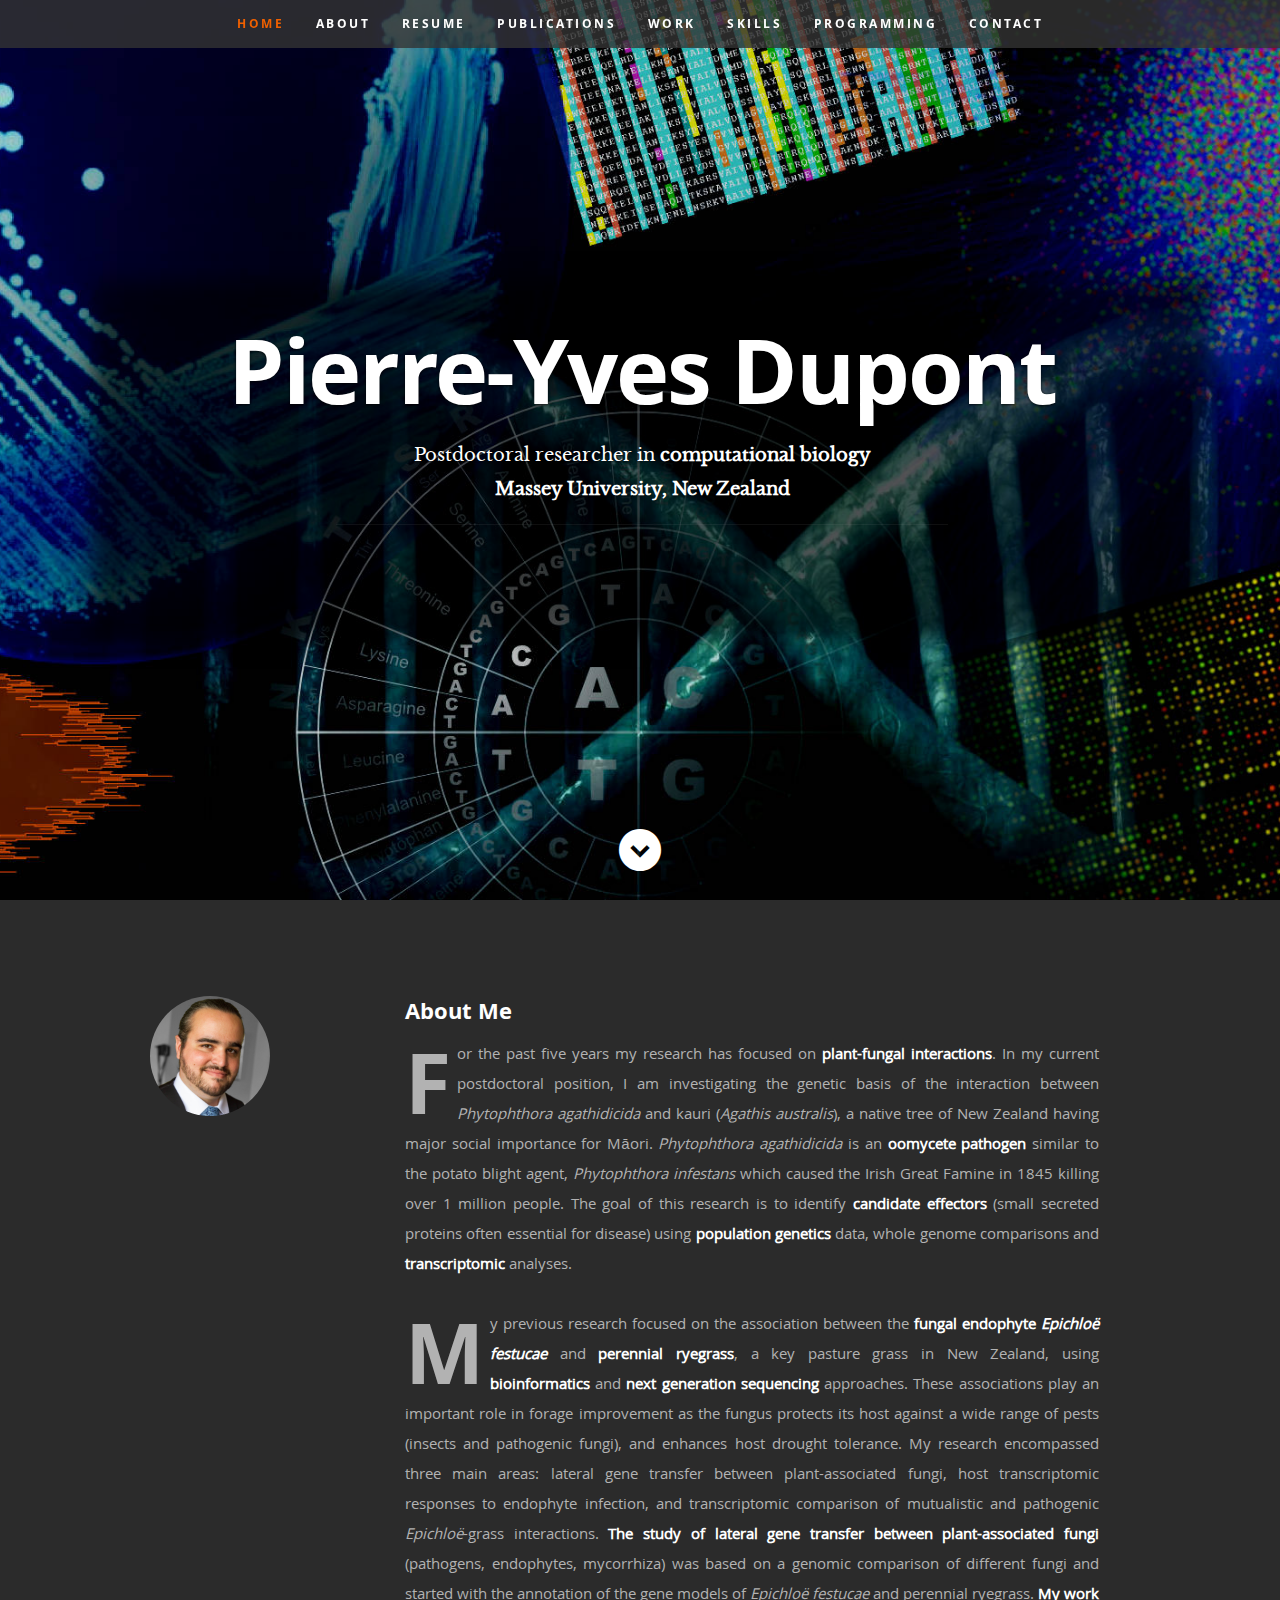
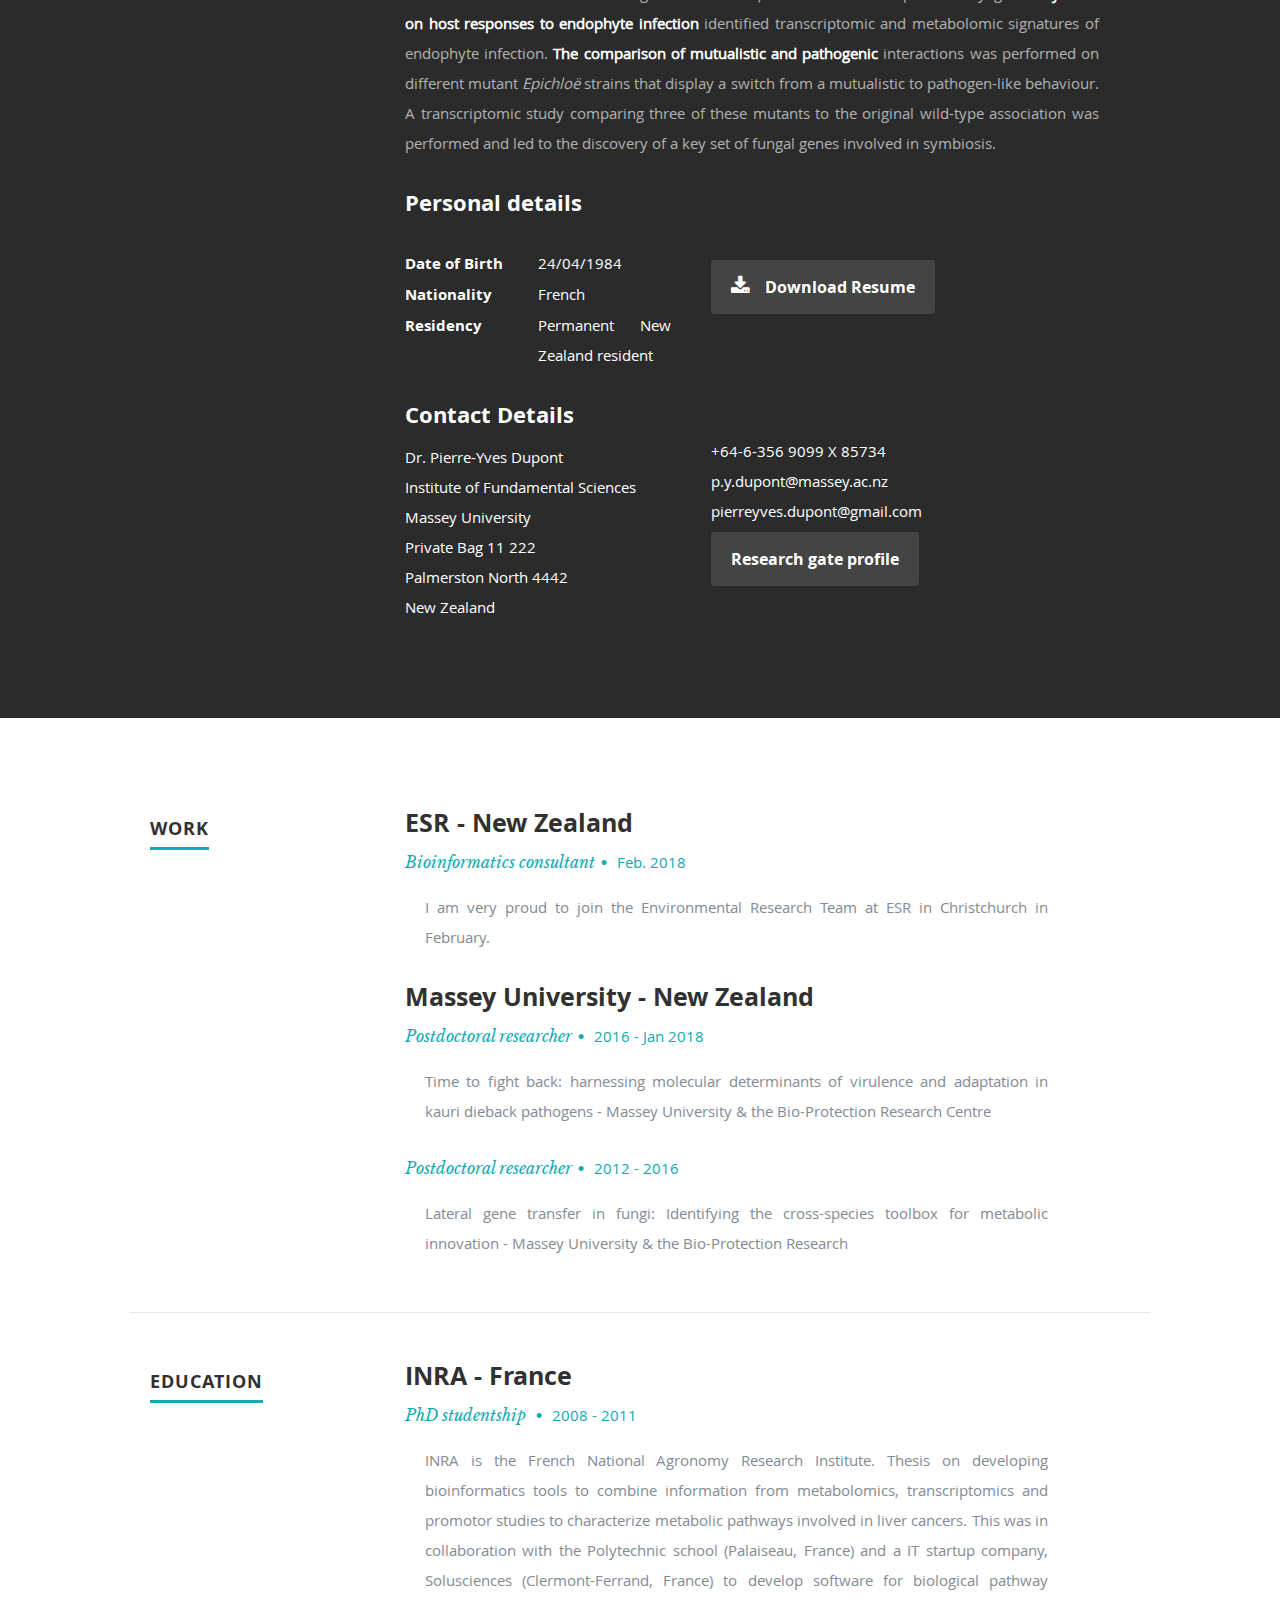
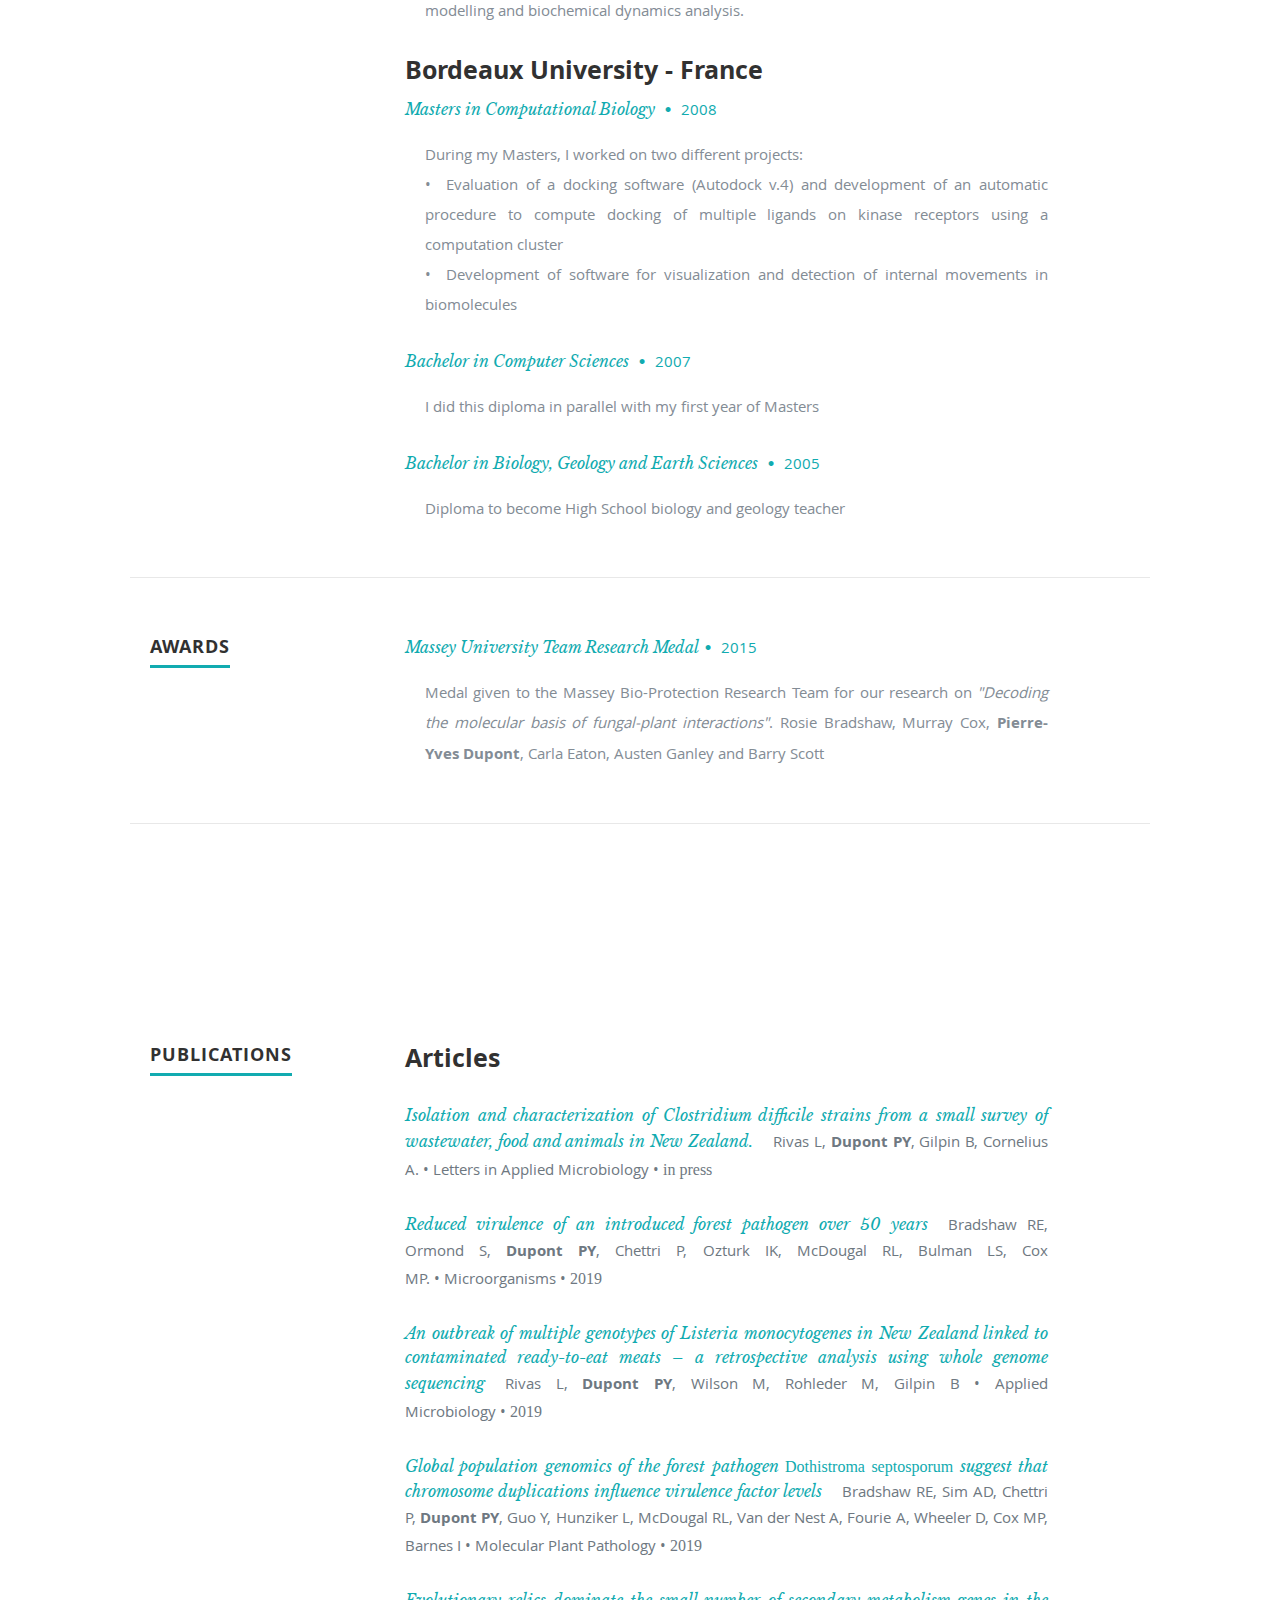
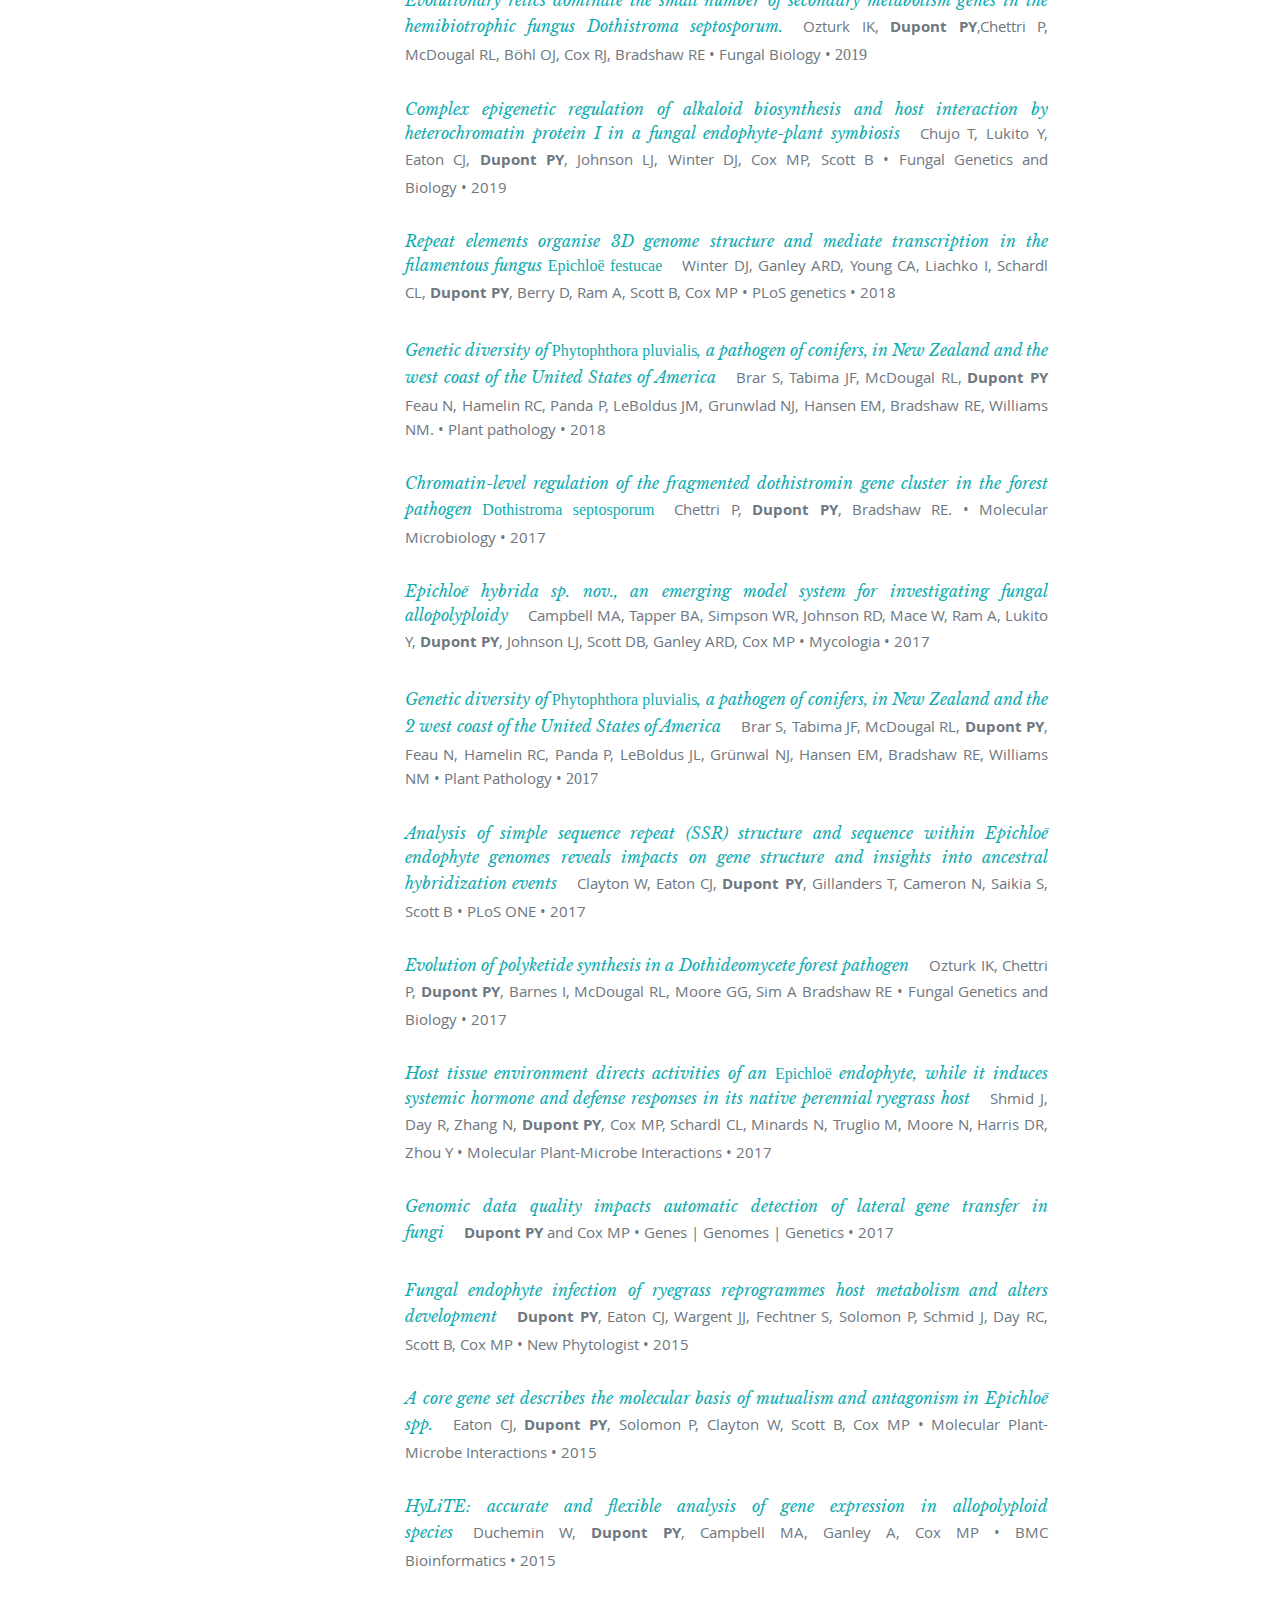
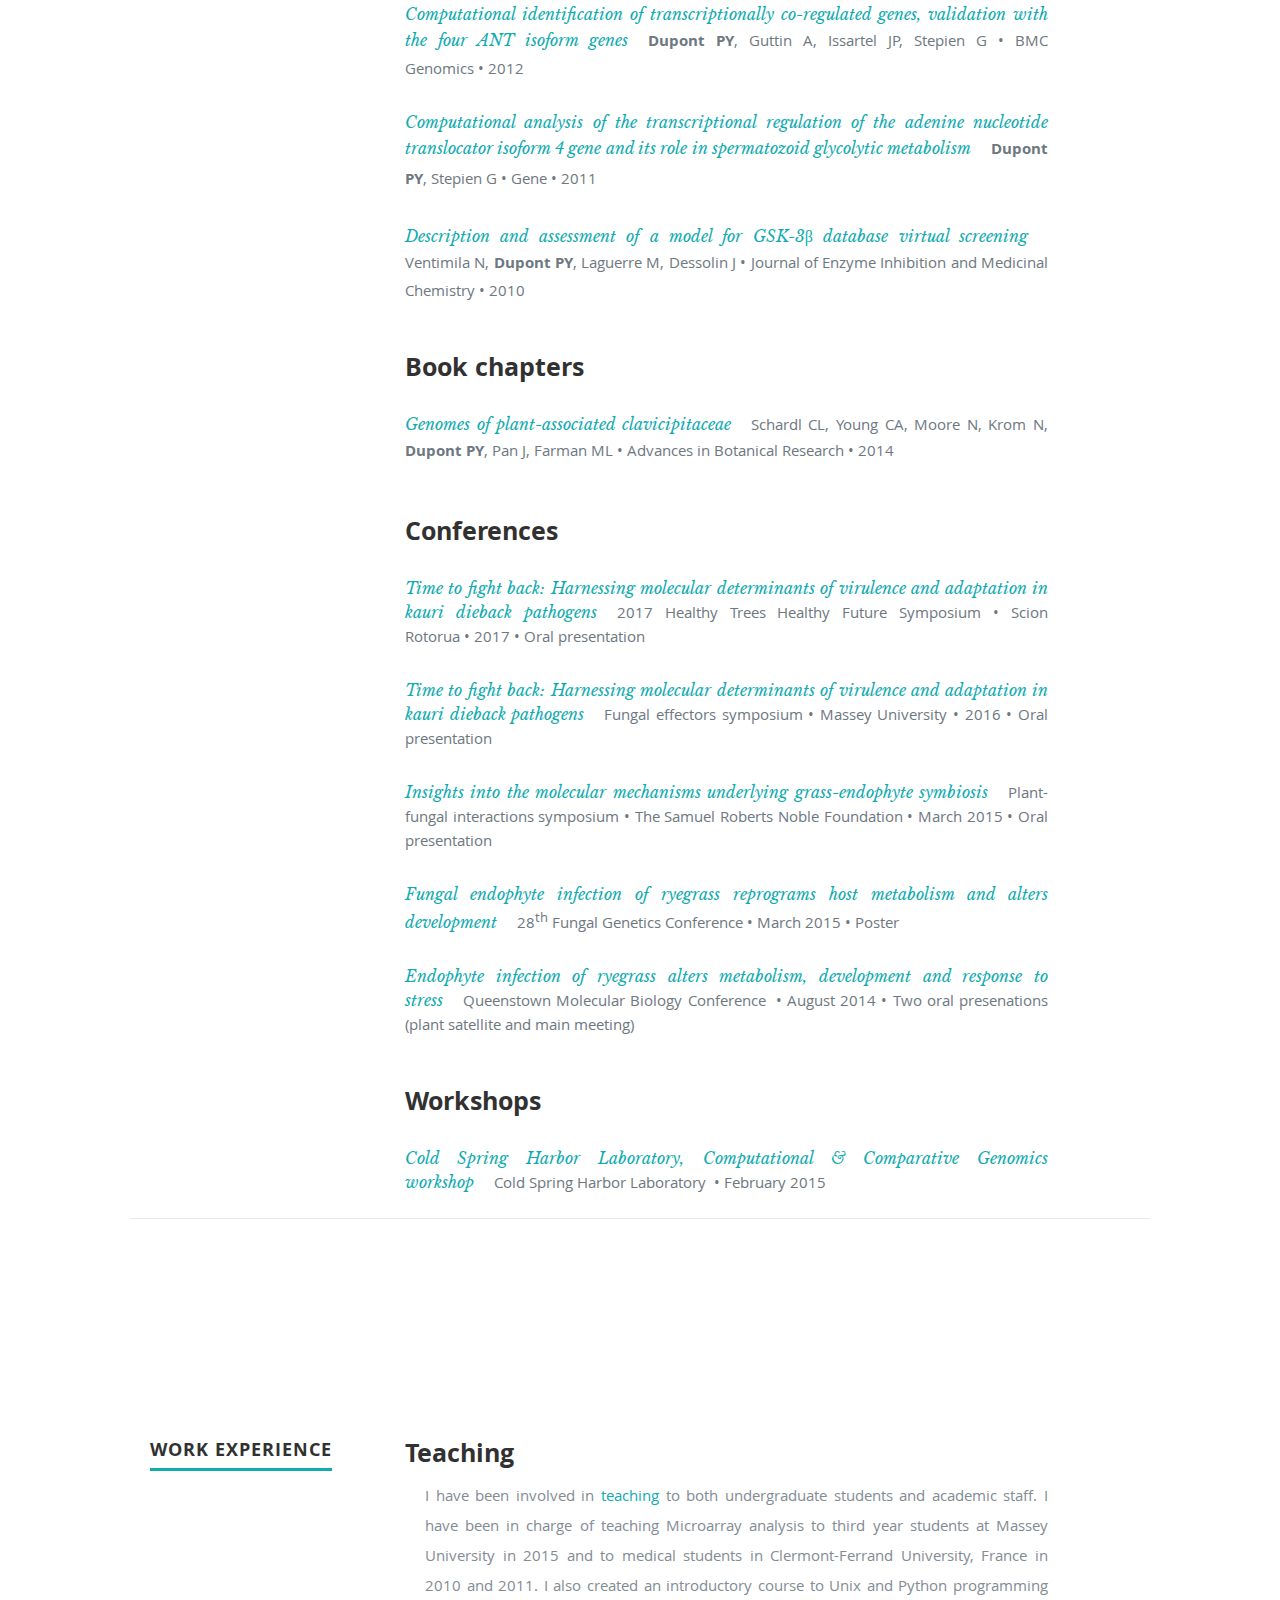
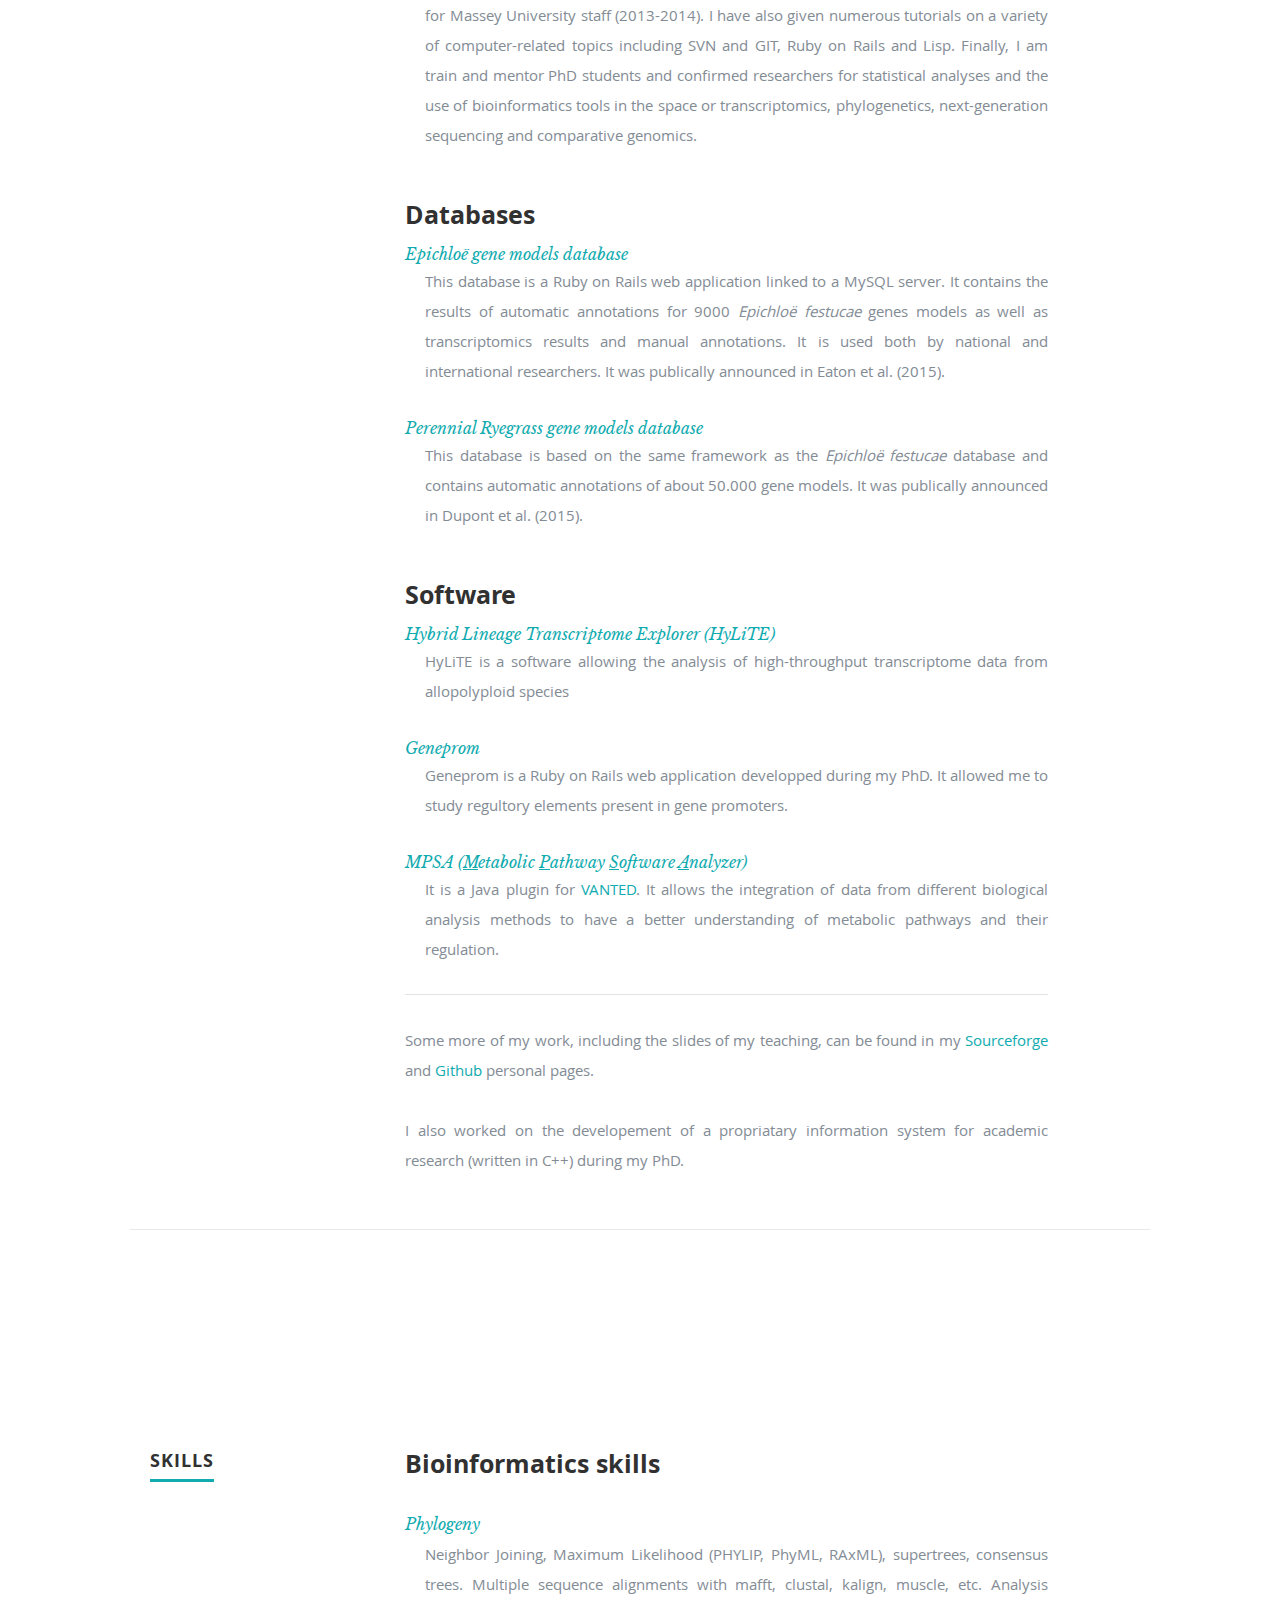
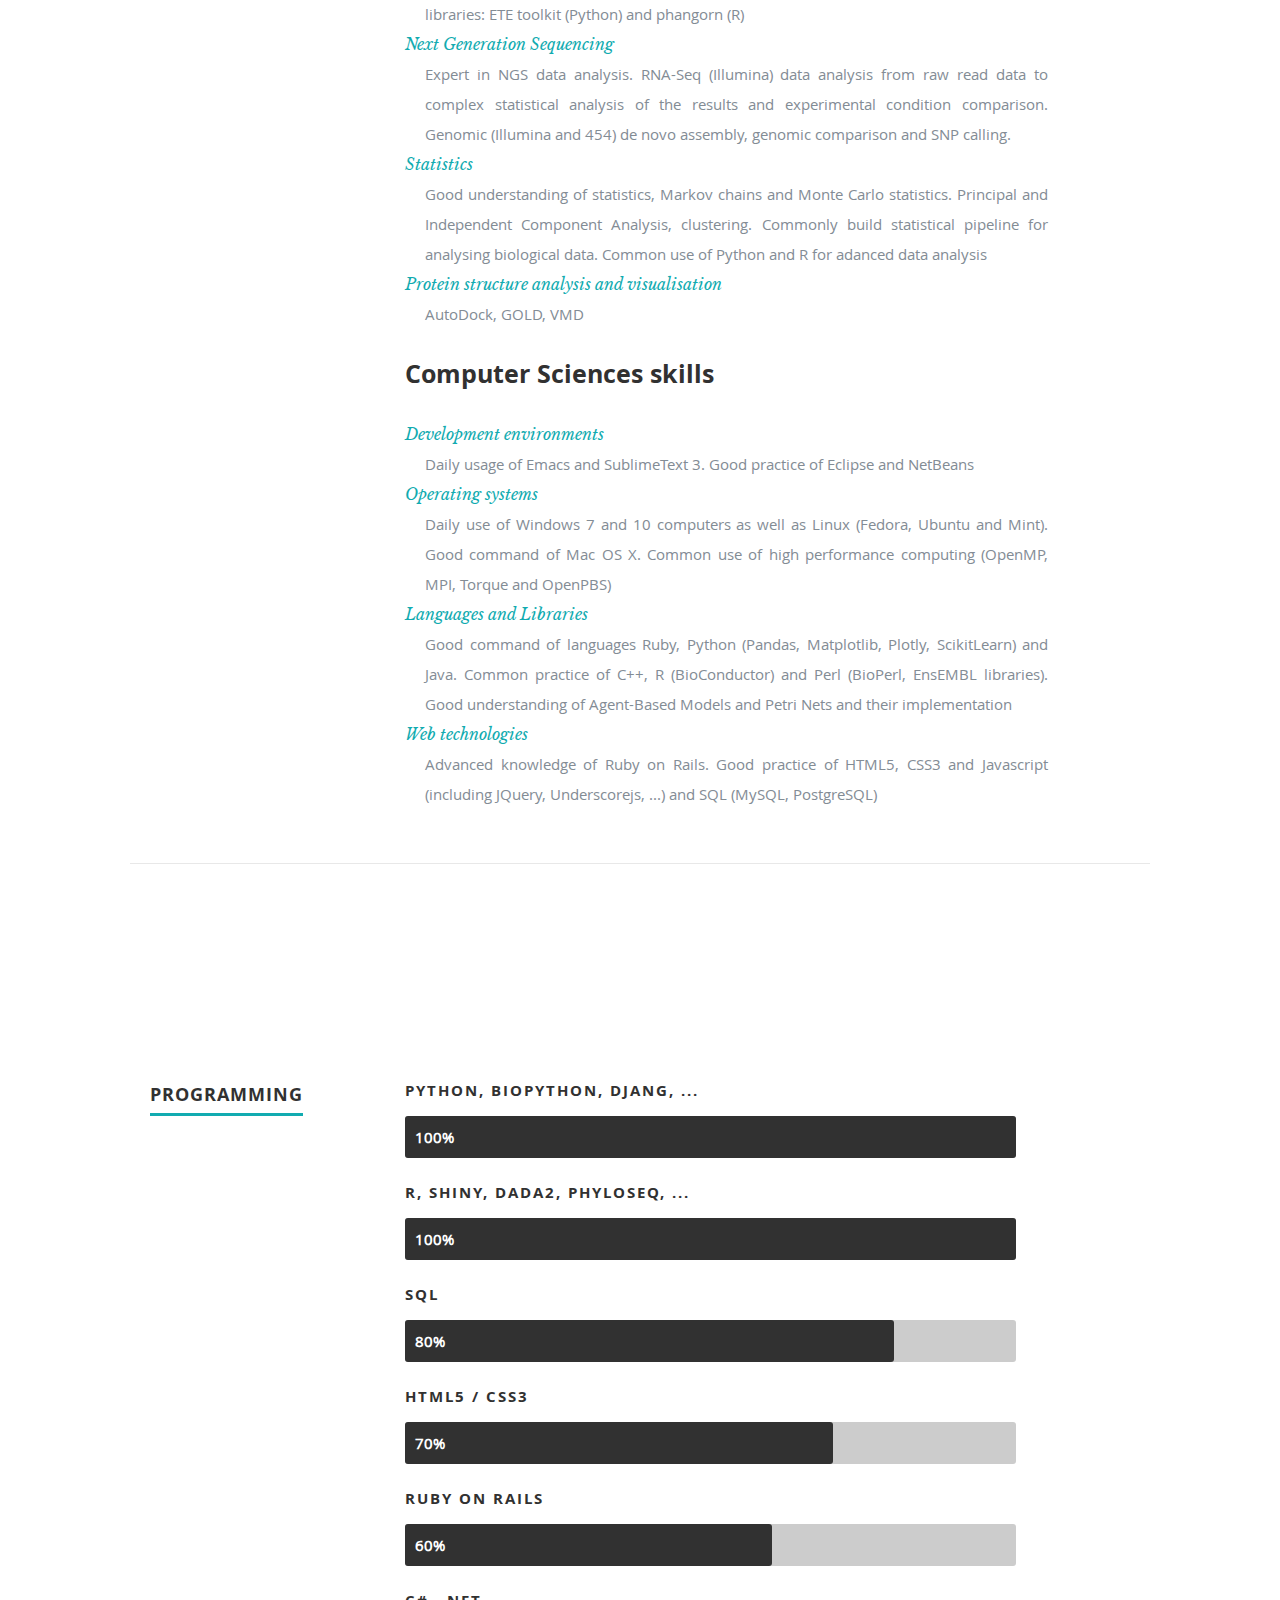
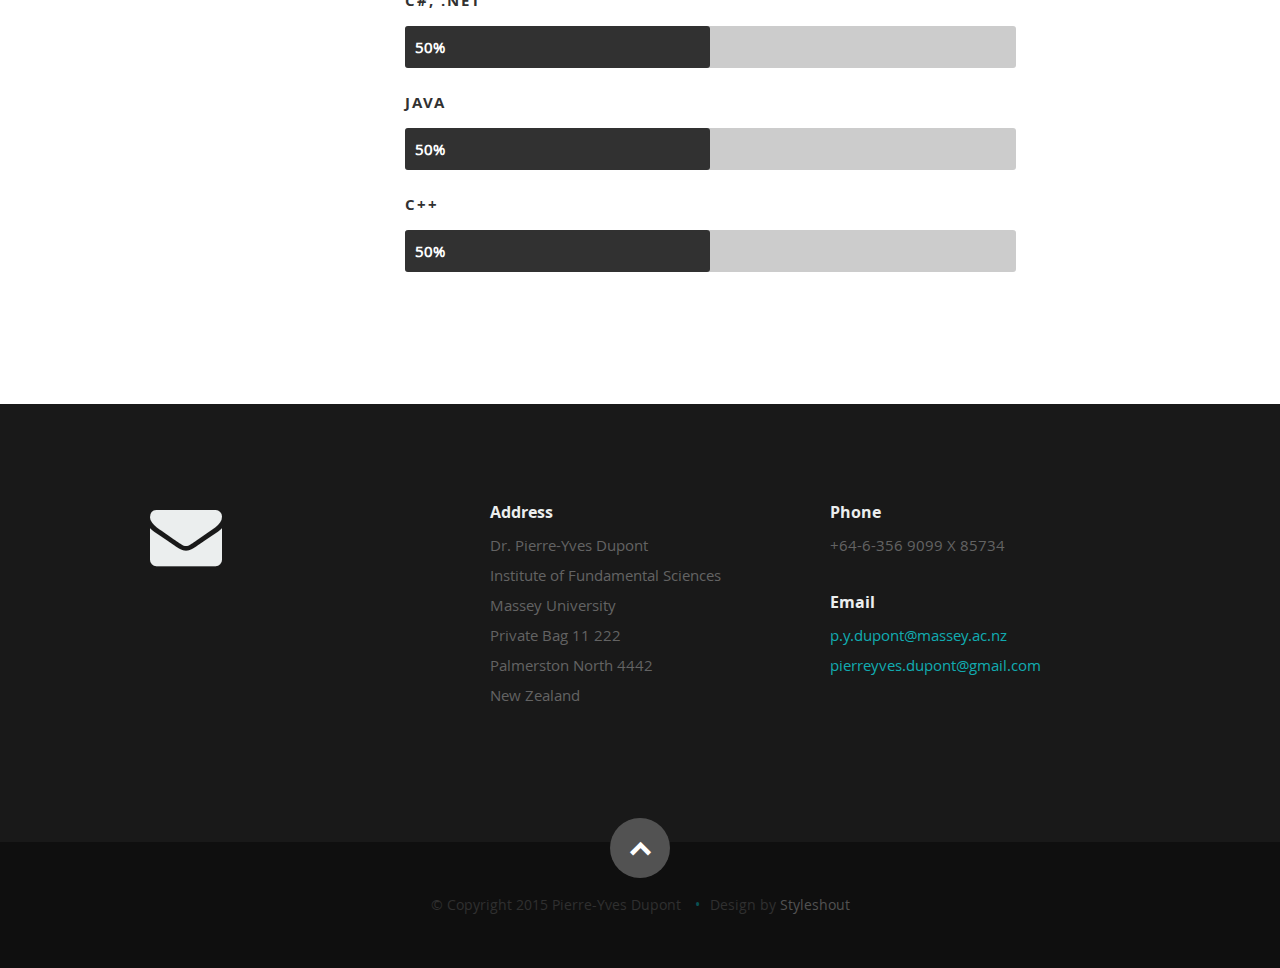
<file: index.html>
<!DOCTYPE html>
<!--[if lt IE 8 ]><html class="no-js ie ie7" lang="en"> <![endif]-->
<!--[if IE 8 ]><html class="no-js ie ie8" lang="en"> <![endif]-->
<!--[if (gte IE 8)|!(IE)]><!--><html class="no-js" lang="en"> <!--<![endif]-->
<head>
	
	<!--- Basic Page Needs
		================================================== -->
		<meta charset="utf-8">
		<title>Pierre-Yves Dupont</title>
		
		<meta name="description" content="Pierre-Yves Dupont CV, postdoctoral researcher in computational biology or bioinformatics at Massey University" />
		<meta name="keywords" content="Pierre-Yves Dupont, Massey University, Lateral Gene Transfer, Comparative Genomics, Next Generation Sequencing, Phylogeny, Bioinformatics, Transcriptomics, Python" />
		<meta name="author" content="Pierre-Yves Dupont">
		<meta name="robots" content="index, nofollow">
		<meta name="revisit-after" content="3 days">
		<!-- Pierre-Yves Dupont, CV, Bioinformatics -->
		
		
		<!-- Mobile Specific Metas
			================================================== -->
			<meta name="viewport" content="width=device-width, initial-scale=1, maximum-scale=1">
			
			<!-- CSS
				================================================== -->
				<link rel="stylesheet" href="css/default.css">
				<link rel="stylesheet" href="css/layout.css">
				<link rel="stylesheet" href="css/media-queries.css">
				<link rel="stylesheet" href="css/magnific-popup.css">
				
				<!-- Script
					================================================== -->
					<script src="js/modernizr.js"></script>
					
					<!-- Favicons
						================================================== -->
						<link rel="shortcut icon" href="favicon.png" >
						
					</head>
					
					<body>
						
						<!-- Header
							================================================== -->
							<header id="home">
								
								<nav id="nav-wrap" class="opaque">
									
									<a class="mobile-btn" href="#nav-wrap" title="Show navigation">Show navigation</a>
									<a class="mobile-btn" href="#" title="Hide navigation">Hide navigation</a>
									
									<ul id="nav" class="nav">
										<li class="current"><a class="smoothscroll" href="#home">Home</a></li>
										<li><a class="smoothscroll" href="#about">About</a></li>
										<li><a class="smoothscroll" href="#resume">Resume</a></li>
										<li><a class="smoothscroll" href="#publication">Publications</a></li>
										<li><a class="smoothscroll" href="#work">Work</a></li>
										<li><a class="smoothscroll" href="#skills">Skills</a></li>
										<li><a class="smoothscroll" href="#programming">Programming</a></li>
										<li><a class="smoothscroll" href="#contact">Contact</a></li>
									</ul> <!-- end #nav -->
									
								</nav> <!-- end #nav-wrap -->
								
								<div class="row banner semitransp">
									<div class="banner-text">
										<h1 class="responsive-headline">Pierre-Yves Dupont</h1>
										<h3>Postdoctoral researcher in <span>computational biology</span><br /><span>Massey University, New Zealand</span></h3>
										<hr />
										
									</div>
								</div>
								
								<p class="scrolldown">
									<a class="smoothscroll" href="#about"><i class="icon-down-circle"></i></a>
								</p>
								
							</header> <!-- Header End -->
							<!-- About Section
								================================================== -->
								<section id="about">
									
									<div class="row">
										<div class="three columns">
											<img class="profile-pic"  src="images/profilepic.jpg" alt="" />
										</div>
										
										<div class="nine columns main-col">
											<h2>About Me</h2>
											<p class="drop-cap">
												For the past five years my research has focused on <span class='highlight'>plant-fungal interactions</span>. In my current postdoctoral position, I am investigating the genetic basis of the interaction between <i>Phytophthora agathidicida</i> and kauri (<i>Agathis australis</i>), a native tree of New Zealand having major social importance for M&#257;ori. <i> Phytophthora agathidicida</i> is an <span class='highlight'>oomycete pathogen</span> similar to the potato blight agent, <i>Phytophthora infestans</i> which caused the Irish Great Famine in 1845 killing over 1 million people. The goal of this research is to identify <span class='highlight'>candidate effectors</span> (small secreted proteins often essential for disease) using <span class='highlight'>population genetics</span> data, whole genome comparisons and <span class='highlight'>transcriptomic</span> analyses.
											</p>
											<p class="drop-cap">
												My previous research focused on the association between the <span class='highlight'>fungal endophyte <i>Epichlo&euml; festucae</i></span> and <span class='highlight'>perennial ryegrass</span>, a key pasture grass in New Zealand, using <span class='highlight'>bioinformatics</span> and <span class='highlight'>next generation sequencing</span> approaches. These associations play an important role in forage improvement as the fungus protects its host against a wide range of pests (insects and pathogenic fungi), and enhances host drought tolerance. My research encompassed three main areas: lateral gene transfer between plant-associated fungi, host transcriptomic responses to endophyte infection, and transcriptomic comparison of mutualistic and pathogenic <i>Epichlo&euml;</i>-grass interactions. <span class='highlight'> The study of lateral gene transfer between plant-associated fungi</span> (pathogens, endophytes, mycorrhiza) was based on a genomic comparison of different fungi and started with the annotation of the gene models of <i>Epichlo&euml; festucae</i> and perennial ryegrass. <span class='highlight'>My work on host responses to endophyte infection</span> identified transcriptomic and metabolomic signatures of endophyte infection. <span class='highlight'>The comparison of mutualistic and pathogenic</span> interactions was performed on different mutant <i>Epichlo&euml;</i> strains that display a switch from a mutualistic to pathogen-like behaviour. A transcriptomic study comparing three of these mutants to the original wild-type association was performed and led to the discovery of a key set of fungal genes involved in symbiosis.
											</p>
											
											<div class="row">
												<div class="columns contact-details">
													<h2>Personal details</h2>
													<p>
														<table width="100%" style="color:#fff">
															<thead></thead>
															<tbody>
																<tr><td width="50%"><b>Date of Birth</b></td><td width="50%">24/04/1984</td></tr>
																<tr><td width="50%"><b>Nationality</b></td><td width="50%">French</td></tr>
																<tr><td width="50%"><b>Residency</b></td><td width="50%">Permanent New Zealand resident</td></tr>
															</tbody>
														</table>
													</p>
												</div>
												
												<div class="columns download">
													<p>
														<br /><br />
														<a class="button" href="https://github.com/pydupont/CV/raw/gh-pages/latex/CV.pdf"><i class="fa fa-download"></i>Download Resume</a>
													</p>
												</div>
												
											</div>
											
											<div class="row">
												
												<div class="columns contact-details">
													<h2>Contact Details</h2>
													<p class="address">
														<span>Dr. Pierre-Yves Dupont</span><br>
														<span>
															Institute of Fundamental Sciences<br>
															Massey University<br>
															Private Bag 11 222<br>
															Palmerston North 4442<br>
															New Zealand
														</span>
													</p>
												</div>
												
												<div class="columns download">
													<p>
														<br>
														<span>+64-6-356 9099 X 85734</span><br />
														<span><a href="mailto:p.y.dupont@massey.ac.nz">p.y.dupont@massey.ac.nz</a></span><br />
														<span><a href="mailto:pierreyves.dupont@gmail.com">pierreyves.dupont@gmail.com</a></span><br />
														<span><a class="button" href="https://www.researchgate.net/profile/Pierre-Yves_Dupont">Research gate profile</a></span>
													</p>
												</div>
												
											</div> <!-- end row -->
										</div> <!-- end .main-col -->
									</div>
									
								</section> <!-- About Section End-->
								
								
								<!-- Resume Section
									================================================== -->
									<section id="resume">
										<div class="row education">
											
											<div class="three columns header-col">
												<h1><span>Work </span></h1>
											</div>
											
											<div class="nine columns main-col">
												<div class="row item">
													<div class="twelve columns">
														<h3>ESR - New Zealand</h3>
														<p class="info">Bioinformatics consultant<span>&bull;</span> <em class="date">Feb. 2018</em></p>
														<p class="resume-infos">
															I am very proud to join the Environmental Research Team at ESR in Christchurch in February.
														</p>
													</div>
												</div>
												<div class="row item">
													<div class="twelve columns">
														<h3>Massey University - New Zealand</h3>
														<p class="info">Postdoctoral researcher<span>&bull;</span> <em class="date">2016&nbsp;-&nbsp;Jan 2018</em></p>
														<p class="resume-infos">
															Time to fight back: harnessing molecular determinants of virulence and adaptation in kauri dieback pathogens&nbsp;-&nbsp;Massey University &amp; the Bio-Protection Research Centre
														</p>
														<p class="info">Postdoctoral researcher<span>&bull;</span> <em class="date">2012&nbsp;-&nbsp;2016</em></p>
														<p class="resume-infos">
															Lateral gene transfer in fungi: Identifying the cross-species toolbox for metabolic innovation&nbsp;-&nbsp;Massey University &amp; the Bio-Protection Research <CENTER></CENTER>
														</p>
													</div>
												</div> <!-- item end -->
											</div>
											
										</div>
										
										<div class="row education">
											
											<div class="three columns header-col">
												<h1><span>Education </span></h1>
											</div>
											
											<div class="nine columns main-col">
												<div class="row item">
													<div class="twelve columns">
														<h3>INRA - France</h3>
														<p class="info">PhD studentship <span>&bull;</span> <em class="date">2008&nbsp;-&nbsp;2011</em></p>
														<span class="divider"></span>
														<p class="resume-infos">
															INRA is the French National Agronomy Research Institute. Thesis on developing bioinformatics tools to combine information from metabolomics, transcriptomics and promotor studies to characterize metabolic pathways involved in liver cancers. This was in collaboration with the Polytechnic school (Palaiseau, France) and a IT startup company, Solusciences (Clermont-Ferrand, France) to develop software for biological pathway modelling and biochemical dynamics analysis.
														</p>
													</div>
												</div> <!-- item end -->
												
												<div class="row item">
													<div class="twelve columns">
														<h3>Bordeaux University - France</h3>
														<p class="info">Masters in Computational Biology <span>&bull;</span> <em class="date">2008</em></p>
														<p class="resume-infos">
															During my Masters, I worked on two different projects:<br />
															&bull;&nbsp;&nbsp;Evaluation of a docking software (Autodock v.4) and development of an automatic procedure to compute docking of multiple ligands on kinase receptors using a computation cluster<br />
															&bull;&nbsp;&nbsp;Development of software for visualization and detection of internal movements in biomolecules
														</p>
														<p class="info">Bachelor in Computer Sciences <span>&bull;</span> <em class="date">2007</em></p>
														<p class="resume-infos">I did this diploma in parallel with my first year of Masters</p>
														<p class="info">Bachelor in Biology, Geology and Earth Sciences <span>&bull;</span> <em class="date">2005</em></p>
														<p class="resume-infos">Diploma to become High School biology and geology teacher</p>
													</div>
												</div> <!-- item end -->
												
											</div> <!-- main-col end -->
										</div> <!-- End Education -->
										
										<div class="row awards">
											
											<div class="three columns header-col">
												<h1><span>Awards </span></h1>
											</div>
											
											<div class="nine columns main-col">
												<div class="row item">
													<div class="twelve columns">
														<p class="info">Massey University Team Research Medal<span>&bull;</span> <em class="date">2015</em></p>
														<span class="divider"></span>
														<p class="resume-infos">
															Medal given to the Massey Bio-Protection Research Team for our research on <i>"Decoding the molecular basis of fungal-plant interactions"</i>. Rosie Bradshaw, Murray Cox, <b>Pierre-Yves Dupont</b>, Carla Eaton, Austen Ganley and Barry Scott
														</p>
													</div>
												</div> <!-- item end -->
												
											</div> <!-- main-col end -->
										</div> <!-- End Education -->
										
									</section>
									
									<section id="publication">
										
										<div class="row work">
											<div class="three columns header-col">
												<h1><span>Publications</span></h1>
											</div>
											
											<div class="nine columns main-col">
												<div class="row item">
													<div class="twelve columns">
														<h3 class="no-top-margin">Articles</h3>
														<!-- 021 --><p class="info-articles"><a href="https://onlinelibrary.wiley.com/doi/pdf/10.1111/lam.13238", target="_blank">Isolation and characterization of Clostridium difficile strains from a small survey of wastewater, food and animals in New Zealand.</a><span class="date">Rivas L, <b>Dupont PY</b>, Gilpin B, Cornelius A.&nbsp;<span>&bull;</span>&nbsp;Letters in Applied Microbiology&nbsp;<span>&bull;</span>&nbsp;<i>in press</i></span></p>
														<!-- 020 --><p class="info-articles"><a href="https://www.mdpi.com/2076-2607/7/10/420", target="_blank">Reduced virulence of an introduced forest pathogen over 50 years</a><span class="date">Bradshaw RE, Ormond S, <b>Dupont PY</b>, Chettri P, Ozturk IK, McDougal RL, Bulman LS, Cox MP.&nbsp;<span>&bull;</span>&nbsp;Microorganisms&nbsp;<span>&bull;</span>&nbsp;<i>2019</i></span></p>
														<!-- 019 --><p class="info-articles"><a href="https://doi.org/10.1111/lam.13227", target="_blank">An outbreak of multiple genotypes of Listeria monocytogenes in New Zealand linked to contaminated ready-to-eat meats – a retrospective analysis using whole genome sequencing</a><span class="date">Rivas L, <b>Dupont PY</b>, Wilson M, Rohleder M, Gilpin B&nbsp;<span>&bull;</span>&nbsp;Applied Microbiology&nbsp;<span>&bull;</span>&nbsp;<i>2019</i></span></p>
														<!-- 018 --><p class="info-articles"><a href="https://onlinelibrary.wiley.com/doi/full/10.1111/mpp.12791", target="_blank">Global population genomics of the forest pathogen <i>Dothistroma septosporum</i> suggest that chromosome duplications influence virulence factor levels</a><span class="date">Bradshaw RE, Sim AD, Chettri P, <b>Dupont PY</b>, Guo Y, Hunziker L, McDougal RL, Van der Nest A, Fourie A, Wheeler D, Cox MP, Barnes I&nbsp;<span>&bull;</span>&nbsp;Molecular Plant Pathology&nbsp;<span>&bull;</span>&nbsp;<i>2019</i></span></p>
														<!-- 017 --><p class="info-articles"><a href="https://doi.org/10.1016/j.funbio.2019.02.006", target="_blank">Evolutionary relics dominate the small number of secondary metabolism genes in the hemibiotrophic fungus Dothistroma septosporum.</a><span class="date">Ozturk IK, <b>Dupont PY</b>,Chettri P, McDougal RL, Böhl OJ, Cox RJ, Bradshaw RE&nbsp;<span>&bull;</span>&nbsp;Fungal Biology&nbsp;<span>&bull;</span>&nbsp;<i>2019</i></span></p>
														<!-- 016 --><p class="info-articles"><a href="https://www.sciencedirect.com/science/article/pii/S1087184519300477", target="_blank">Complex epigenetic regulation of alkaloid biosynthesis and host interaction by heterochromatin protein I in a fungal endophyte-plant symbiosis</a><span class="date">Chujo T, Lukito Y, Eaton CJ, <b>Dupont PY</b>, Johnson LJ, Winter DJ, Cox MP, Scott B&nbsp;<span>&bull;</span>&nbsp;Fungal Genetics and Biology&nbsp;<span>&bull;</span>&nbsp;2019</span></p>
														<!-- 015 --><p class="info-articles"><a href="https://journals.plos.org/plosgenetics/article?id=10.1371/journal.pgen.1007467&rev=1", target="_blank">Repeat elements organise 3D genome structure and mediate transcription in the filamentous fungus <i>Epichloë festucae</i></a><span class="date">Winter DJ, Ganley ARD, Young CA, Liachko I, Schardl CL, <b>Dupont PY</b>, Berry D, Ram A, Scott B, Cox MP&nbsp;<span>&bull;</span>&nbsp;PLoS genetics&nbsp;<span>&bull;</span>&nbsp;2018</span></p>
														<!-- 014 --><p class="info-articles"><a href="https://onlinelibrary.wiley.com/doi/abs/10.1111/ppa.12812", target="_blank">Genetic diversity of <i>Phytophthora pluvialis</i>, a pathogen of conifers, in New Zealand and the west coast of the United States of America</a><span class="date">Brar S, Tabima JF, McDougal RL, <b>Dupont PY</b> Feau N, Hamelin RC, Panda P, LeBoldus JM, Grunwlad NJ, Hansen EM, Bradshaw RE, Williams NM.&nbsp;<span>&bull;</span>&nbsp;Plant pathology&nbsp;<span>&bull;</span>&nbsp;2018</span></p>
														<!-- 013 --><p class="info-articles"><a href="http://onlinelibrary.wiley.com/doi/10.1111/mmi.13898/abstract", target="_blank">Chromatin-level regulation of the fragmented dothistromin gene cluster in the forest pathogen <i>Dothistroma septosporum</i></a><span class="date">Chettri P, <b>Dupont PY</b>, Bradshaw RE.&nbsp;<span>&bull;</span>&nbsp;Molecular Microbiology&nbsp;<span>&bull;</span>&nbsp;2017</span></p>		
														<!-- 012 --><p class="info-articles"><a href="http://www.tandfonline.com/doi/abs/10.1080/00275514.2017.1406174", target="_blank">Epichlo&euml; hybrida sp. nov., an emerging model system for investigating fungal allopolyploidy</a><span class="date">Campbell MA, Tapper BA, Simpson WR, Johnson RD, Mace W, Ram A, Lukito Y, <b>Dupont PY</b>, Johnson LJ, Scott DB, Ganley ARD, Cox MP&nbsp;<span>&bull;</span>&nbsp;Mycologia&nbsp;<span>&bull;</span>&nbsp;2017</span></p>
														<!-- 011 --><p class="info-articles"><a href="http://onlinelibrary.wiley.com/doi/10.1111/ppa.12812/abstract", target="_blank">Genetic diversity of <i>Phytophthora pluvialis</i>, a pathogen of conifers, in New Zealand and the 2 west coast of the United States of America</a><span class="date">Brar S, Tabima JF, McDougal RL, <b>Dupont PY</b>, Feau N, Hamelin RC, Panda P, LeBoldus JL, Gr&uuml;nwal NJ, Hansen EM, Bradshaw RE, Williams NM&nbsp;<span>&bull;</span>&nbsp;Plant Pathology&nbsp;<span>&bull;</span>&nbsp;<i>2017</i></span></p>
														<!-- 010 --><p class="info-articles"><a href="http://journals.plos.org/plosone/article?id=10.1371/journal.pone.0183748", target="_blank">Analysis of simple sequence repeat (SSR) structure and sequence within Epichloë endophyte genomes reveals impacts on gene structure and insights into ancestral hybridization events</a><span class="date">Clayton W, Eaton CJ, <b>Dupont PY</b>, Gillanders T, Cameron N, Saikia S, Scott B&nbsp;<span>&bull;</span>&nbsp;PLoS ONE&nbsp;<span>&bull;</span>&nbsp;2017</span></p>
														<!-- 009 --><p class="info-articles"><a href="https://doi.org/10.1016/j.fgb.2017.07.001", target="_blank">Evolution of polyketide synthesis in a Dothideomycete forest pathogen</a><span class="date">Ozturk IK, Chettri P, <b>Dupont PY</b>, Barnes I, McDougal RL, Moore GG, Sim A Bradshaw RE&nbsp;<span>&bull;</span>&nbsp;Fungal Genetics and Biology&nbsp;<span>&bull;</span>&nbsp;2017</span></p>
														<!-- 008 --><p class="info-articles"><a href="http://apsjournals.apsnet.org/doi/abs/10.1094/MPMI-10-16-0215-R", target="_blank">Host tissue environment directs activities of an <i>Epichloë</i> endophyte, while it induces systemic hormone and defense responses in its native perennial ryegrass host</a><span class="date">Shmid J, Day R, Zhang N, <b>Dupont PY</b>, Cox MP, Schardl CL, Minards N, Truglio M, Moore N, Harris DR, Zhou Y&nbsp;<span>&bull;</span>&nbsp;Molecular Plant-Microbe Interactions&nbsp;<span>&bull;</span>&nbsp;2017</span></p>
														<!-- 007 --><p class="info-articles"><a href="http://www.g3journal.org/content/7/4/1301.long", target="_blank">Genomic data quality impacts automatic detection of lateral gene transfer in fungi</a><span class="date"><b>Dupont PY</b> and Cox MP&nbsp;<span>&bull;</span>&nbsp;Genes | Genomes | Genetics&nbsp;<span>&bull;</span>&nbsp;2017</span></p>
														<!-- 006 --><p class="info-articles"><a href="http://onlinelibrary.wiley.com/doi/10.1111/nph.13614/abstract", target="_blank">Fungal endophyte infection of ryegrass reprogrammes host metabolism and alters development</a><span class="date"><b>Dupont PY</b>, Eaton CJ, Wargent JJ, Fechtner S, Solomon P, Schmid J, Day RC, Scott B, Cox MP&nbsp;<span>&bull;</span>&nbsp;New Phytologist&nbsp;<span>&bull;</span>&nbsp;2015</span></p>
														<!-- 005 --><p class="info-articles"><a href="http://apsjournals.apsnet.org/doi/abs/10.1094/MPMI-09-14-0293-FI" target="_blank">A core gene set describes the molecular basis of mutualism and antagonism in Epichloë spp.</a><span class="date">Eaton CJ, <b>Dupont PY</b>, Solomon P, Clayton W, Scott B, Cox MP&nbsp;<span>&bull;</span>&nbsp;Molecular Plant-Microbe Interactions&nbsp;<span>&bull;</span>&nbsp;2015</span></p>
														<!-- 004 --><p class="info-articles"><a href="http://www.biomedcentral.com/1471-2105/16/8" target="_blank">HyLiTE: accurate and flexible analysis of gene expression in allopolyploid species</a><span class="date">Duchemin W, <b>Dupont PY</b>, Campbell MA, Ganley A, Cox MP&nbsp;<span>&bull;</span>&nbsp;BMC Bioinformatics&nbsp;<span>&bull;</span>&nbsp;2015</span></p>
														<!-- 003 --><p class="info-articles"><a href="http://www.biomedcentral.com/1471-2164/13/482" target="_blank">Computational identification of transcriptionally co-regulated genes, validation with the four ANT isoform genes</a><span class="date"><b>Dupont PY</b>, Guttin A, Issartel JP, Stepien G&nbsp;<span>&bull;</span>&nbsp;BMC Genomics&nbsp;<span>&bull;</span>&nbsp;2012</span></p>
														<!-- 002 --><p class="info-articles"><a href="http://www.sciencedirect.com/science/article/pii/S0378111911003611" target="_blank">Computational analysis of the transcriptional regulation of the adenine nucleotide translocator isoform 4 gene and its role in spermatozoid glycolytic metabolism</a><span class="date"><b>Dupont PY</b>, Stepien G&nbsp;<span>&bull;</span>&nbsp;Gene&nbsp;<span>&bull;</span>&nbsp;2011</span></p>
														<!-- 001 --><p class="info-articles"><a href="http://informahealthcare.com/doi/abs/10.3109/14756360903169410" target="_blank">Description and assessment of a model for GSK-3&beta; database virtual screening</a><span class="date"> Ventimila N, <b>Dupont PY</b>, Laguerre M, Dessolin J&nbsp;<span>&bull;</span>&nbsp;Journal of Enzyme Inhibition and Medicinal Chemistry&nbsp;<span>&bull;</span>&nbsp;2010</span></p>
													</div>
												</div> <!-- item end -->
												
												<div class="row item">
													<div class="twelve columns">
														<h3>Book chapters</h3>
														
														<p class="info-articles"><a href="http://www.sciencedirect.com/science/article/pii/B9780123979407000100" target="_blank">Genomes of plant-associated clavicipitaceae</a><span class="date">Schardl CL, Young CA, Moore N, Krom N, <b>Dupont PY</b>, Pan J, Farman ML&nbsp;<span>&bull;</span>&nbsp;Advances in Botanical Research&nbsp;<span>&bull;</span>&nbsp;2014</span></p>
													</div>
												</div> <!-- item end -->
												
												<div class="row item">
													<div class="twelve columns">
														<h3>Conferences</h3>
														
														<p class="info-articles">Time to fight back: Harnessing molecular determinants of virulence and adaptation in kauri dieback pathogens<span class="date">2017 Healthy Trees Healthy Future Symposium&nbsp;<span>&bull;</span>&nbsp;Scion Rotorua&nbsp;<span>&bull;</span>&nbsp;2017&nbsp;<span>&bull;</span>&nbsp;Oral presentation</span></p>
														<p class="info-articles">Time to fight back: Harnessing molecular determinants of virulence and adaptation in kauri dieback pathogens<span class="date">Fungal effectors symposium&nbsp;<span>&bull;</span>&nbsp;Massey University&nbsp;<span>&bull;</span>&nbsp;2016&nbsp;<span>&bull;</span>&nbsp;Oral presentation</span></p>
														<p class="info-articles">Insights into the molecular mechanisms underlying grass-endophyte symbiosis<span class="date">Plant-fungal interactions symposium&nbsp;<span>&bull;</span>&nbsp;The Samuel Roberts Noble Foundation&nbsp;<span>&bull;</span>&nbsp;March 2015&nbsp;<span>&bull;</span>&nbsp;Oral presentation</span></p>
														<p class="info-articles">Fungal endophyte infection of ryegrass reprograms host metabolism and alters development<span class="date">28<sup>th</sup> Fungal Genetics Conference&nbsp;<span>&bull;</span>&nbsp;March 2015&nbsp;<span>&bull;</span>&nbsp;Poster</span></p>
														<p class="info-articles">Endophyte infection of ryegrass alters metabolism, development and response to stress<span class="date">Queenstown Molecular Biology Conference &nbsp;<span>&bull;</span>&nbsp;August 2014&nbsp;<span>&bull;</span>&nbsp;Two oral presenations (plant satellite and main meeting)</span></p>
													</div>
												</div>
												
												<div class="row item">
													<div class="twelve columns">
														<h3>Workshops</h3>
														
														<p class="info-articles">Cold Spring Harbor Laboratory, Computational &amp; Comparative Genomics workshop<span class="date">Cold Spring Harbor Laboratory &nbsp;<span>&bull;</span>&nbsp;February 2015</span></p>
													</div>
												</div>
											</div>
										</div>
									</section>
									
									<section id="work">
										
										<div class="row work">
											<div class="three columns header-col">
												<h1><span>Work experience</span></h1>
											</div>
											
											<div class="nine columns main-col">
												<div class="row item">
													<div class="twelve columns">
														
														<h3 class="no-top-margin">Teaching</h3>
														<p class="resume-infos">
															I have been involved in <a href="https://github.com/pydupont/Massey_teaching">teaching</a> to both undergraduate students and academic staff. I have been in charge of teaching Microarray analysis to third year students at Massey University in 2015 and to medical students in Clermont-Ferrand University, France in 2010 and 2011. I also created an introductory course to Unix and Python programming for Massey University staff (2013-2014). I have also given numerous tutorials on a variety of computer-related topics including SVN and GIT, Ruby on Rails and Lisp.  Finally, I am train and mentor PhD students and confirmed researchers for statistical analyses and the use of bioinformatics tools in the space or transcriptomics, phylogenetics, next-generation sequencing and comparative genomics.
														</p>
														
														<h3>Databases</h3>
														<p class="info-articles"><a href="http://Epichlo&euml;.massey.ac.nz" target="_blank">Epichlo&euml; gene models database</a></p>
														<p class="resume-infos">
															This database is a Ruby on Rails web application linked to a MySQL server. It contains the results of automatic annotations for 9000 <i>Epichlo&euml; festucae</i> genes models as well as transcriptomics results and manual annotations. It is used both by national and international researchers. It was publically announced in Eaton et al. (2015).
														</p>
														<p class="info-articles"><a href="http://ryegrass.massey.ac.nz" target="_blank">Perennial Ryegrass gene models database</a></p>
														<p class="resume-infos">
															This database is based on the same framework as the <i>Epichlo&euml; festucae</i> database and contains automatic annotations of about 50.000 gene models. It was publically announced in Dupont et al. (2015).
														</p>
														
														<h3>Software</h3>
														<p class="info-articles"><a href="http://sourceforge.net/projects/hylite">Hybrid Lineage Transcriptome Explorer (HyLiTE)</a></p>
														<p class="resume-infos">HyLiTE is a software allowing the analysis of high-throughput transcriptome data from allopolyploid species</p>
														
														<p class="info-articles"><a href="http://sourceforge.net/projects/hylite">Geneprom</a></p>
														<p class="resume-infos">Geneprom is a Ruby on Rails web application developped during my PhD. It allowed me to study regultory elements present in gene promoters.</p>
														
														<p class="info-articles"><a href="http://sourceforge.net/projects/hylite">MPSA (<u>M</u>etabolic <u>P</u>athway <u>S</u>oftware <u>A</u>nalyzer)</a></p>
														<p class="resume-infos">It is a Java plugin for <a href="http://vanted.ipk-gatersleben.de/">VANTED</a>. It allows the integration of data from different biological analysis methods to have a better understanding of metabolic pathways and their regulation.</p>
														<hr />
														<p>Some more of my work, including the slides of my teaching, can be found in my <a href="https://sourceforge.net/u/pydupont/profile/">Sourceforge</a> and <a href="https://github.com/pydupont">Github</a> personal pages.</p>
														<p>
															I also worked on the developement of a propriatary information system for academic research (written in C++) during my PhD.
														</p>
													</div>
												</div> <!-- item end -->
											</div> <!-- main-col end -->
										</div> <!-- End Work -->
									</section>
									
									<section id="skills">
										
										<div class="row skills">
											<div class="three columns header-col">
												<h1><span>Skills</span></h1>
											</div>
											
											<div class="nine columns main-col">
												<div class="justify">
													<h3 class="no-top-margin">Bioinformatics skills</h3>
													<p>
														<dl>
															<dt><span class="info-articles">Phylogeny</span></dt><dd>Neighbor Joining, Maximum Likelihood (PHYLIP, PhyML, RAxML), supertrees, consensus trees. Multiple sequence alignments with mafft, clustal, kalign, muscle, etc. Analysis libraries: ETE toolkit (Python) and phangorn (R)</dd>
															<dt><span class="info-articles">Next Generation Sequencing</span></dt><dd>Expert in NGS data analysis. RNA-Seq (Illumina) data analysis from raw read data to complex statistical analysis of the results and experimental condition comparison. Genomic (Illumina and 454) de novo assembly, genomic comparison and SNP calling.
																<dt><span class="info-articles">Statistics</span></dt><dd>Good understanding of statistics, Markov chains and Monte Carlo statistics. Principal and Independent Component Analysis, clustering. Commonly build statistical pipeline for analysing biological data. Common use of Python and R for adanced data analysis</dd>
																<dt><span class="info-articles">Protein structure analysis and visualisation</span></dt><dd> AutoDock, GOLD, VMD</dd>
															</dl>
														</p>
														<h3>Computer Sciences skills</h3>
														<p>
															<dl>
																<dt><span class="info-articles">Development environments</span></dt><dd>Daily usage of Emacs and SublimeText 3. Good practice of Eclipse and NetBeans</dd>
																<dt><span class="info-articles">Operating systems</span></dt><dd>Daily use of Windows 7 and 10 computers as well as Linux (Fedora, Ubuntu and Mint). Good command of Mac OS X. Common use of high performance computing (OpenMP, MPI, Torque and OpenPBS)</dd>
																<dt><span class="info-articles">Languages and Libraries</span></dt><dd> Good command of languages Ruby, Python (Pandas, Matplotlib, Plotly, ScikitLearn) and Java. Common practice of C++, R (BioConductor) and Perl (BioPerl, EnsEMBL libraries). Good understanding of Agent-Based Models and Petri Nets and their implementation</dd>
																<dt><span class="info-articles">Web technologies</span></dt><dd>Advanced knowledge of Ruby on Rails. Good practice of HTML5, CSS3 and Javascript (including JQuery, Underscorejs, ...) and SQL (MySQL, PostgreSQL)</dd>
															</dl>
														</p>
													</div>
												</div>
												
											</div> <!-- End skills -->
										</section> <!-- Resume Section End-->
										
										<section id="programming">
											<div class="row programming">
												<div class="three columns header-col">
													<h1><span>Programming</span></h1>
												</div>
												
												<div class="nine columns main-col">
													<div class="bars">
														<ul>
															<li><span class="bar-expand python"><p class="bar-value">100%</p></span><em>Python, BioPython, Djang, ...</em></li>
															<li><span class="bar-expand r"><p class="bar-value">100%</p></span><em>R, Shiny, DADA2, Phyloseq, ...</em></li>
															<li><span class="bar-expand sql"><p class="bar-value">80%</p></span><em>SQL</em></li>
															<li><span class="bar-expand html"><p class="bar-value">70%</p></span><em>HTML5 / CSS3</em></li>
															<li><span class="bar-expand ruby"><p class="bar-value">60%</p></span><em>Ruby on Rails</em></li>
															<li><span class="bar-expand cs"><p class="bar-value">50%</p></span><em>C#, .NET</em></li>
															<li><span class="bar-expand java"><p class="bar-value">50%</p></span><em>Java</em></li>
															<li><span class="bar-expand cpp"><p class="bar-value">50%</p></span><em>C++</em></li>
														</ul>
													</div>
												</div>
											</div>
										</section>
										
										<!-- Contact Section
											================================================== -->
											<section id="contact">
												<div class="row">
													<div class="four columns">
														<h1><span>Get In Touch.</span></h1>
													</div>
													
													<div class="four columns">
														<h4>Address</h4>
														<p class="address">
															<span>Dr. Pierre-Yves Dupont</span><br>
															<span>Institute of Fundamental Sciences<br>
																Massey University<br>
																Private Bag 11 222<br>
																Palmerston North 4442<br>
																New Zealand
															</span>
														</p>
													</div>
													<div class="four columns">
														<div>
															<h4>Phone</h4>
															<p class="address">
																+64-6-356 9099 X 85734
															</p>
														</div>
														<div>
															<h4>Email</h4>
															<p class="address">
																<a href="mailto:p.y.dupont@massey.ac.nz">p.y.dupont@massey.ac.nz</a><br />
																<a href="mailto:pierreyves.dupont@gmail.com">pierreyves.dupont@gmail.com</a><br />
															</p>
														</div>
													</div>
													
												</div>
												
											</section> <!-- Contact Section End-->
											
											
											<!-- footer
												================================================== -->
												<footer>
													
													<div class="row">
														
														<div class="twelve columns">
															
															<ul class="copyright">
																<li>&copy; Copyright 2015 Pierre-Yves Dupont</li>
																<li>Design by <a title="Styleshout" href="http://www.styleshout.com/">Styleshout</a></li>
															</ul>
															
														</div>
														
														<div id="go-top"><a class="smoothscroll" title="Back to Top" href="#home"><i class="icon-up-open"></i></a></div>
														
													</div>
													
												</footer> <!-- Footer End-->
												
												<!-- Java Script
													================================================== -->
													<script src="http://ajax.googleapis.com/ajax/libs/jquery/1.10.2/jquery.min.js"></script>
													<script>window.jQuery || document.write('<script src="js/jquery-1.10.2.min.js"><\/script>')</script>
													<script type="text/javascript" src="js/jquery-migrate-1.2.1.min.js"></script>
													
													<script src="js/jquery.flexslider.js"></script>
													<script src="js/waypoints.js"></script>
													<script src="js/jquery.fittext.js"></script>
													<script src="js/magnific-popup.js"></script>
													<script src="js/init.js"></script>
													
												</body>
												
												</html>
</file>
<file: css/default.css>
/*
=====================================================================
*   Ceevee v1.0 Default Stylesheet
*   url: styleshout.com
*   03-17-2014
=====================================================================

TOC:
a. Webfonts and Icon fonts
b. Reset
c. Default Styles
   1. Basic
   2. Typography
   3. Links
   4. Images
   5. Buttons
   6. Forms
d. Grid
e. Others
   1. Clearing
   2. Misc

=====================================================================  */

/* ------------------------------------------------------------------ */
/* a. Webfonts and Icon fonts
 ------------------------------------------------------------------ */

@import url("fonts.css");
@import url("fontello/css/fontello.css");
@import url("font-awesome/css/font-awesome.min.css");

/* ------------------------------------------------------------------
/* b. Reset
      Adapted from:
      Normalize.css - https://github.com/necolas/normalize.css/
      HTML5 Doctor Reset - html5doctor.com/html-5-reset-stylesheet/
/* ------------------------------------------------------------------ */

html, body, div, span, object, iframe,
h1, h2, h3, h4, h5, h6, p, blockquote, pre,
abbr, address, cite, code,
del, dfn, em, img, ins, kbd, q, samp,
small, strong, sub, sup, var,
b, i,
dl, dt, dd, ol, ul, li,
fieldset, form, label, legend,
table, caption, tbody, tfoot, thead, tr, th, td,
article, aside, canvas, details, figcaption, figure,
footer, header, hgroup, menu, nav, section, summary,
time, mark, audio, video {
   margin: 0;
   padding: 0;
   border: 0;
   outline: 0;
   font-size: 100%;
   vertical-align: baseline;
   background: transparent;
}

article,aside,details,figcaption,figure,
footer,header,hgroup,menu,nav,section {
   display: block;
}

audio,
canvas,
video {
   display: inline-block;
}

audio:not([controls]) {
   display: none;
   height: 0;
}

[hidden] { display: none; }

code, kbd, pre, samp {
   font-family: monospace, serif;
   font-size: 1em;
}

pre {
   white-space: pre;
   white-space: pre-wrap;
   word-wrap: break-word;
}

blockquote, q { quotes: &#8220 &#8220; }

blockquote:before, blockquote:after,
q:before, q:after {
   content: '';
   content: none;
}

ins {
   background-color: #ff9;
   color: #000;
   text-decoration: none;
}

mark {
   background-color: #A7F4F6;
   color: #555;
}

del { text-decoration: line-through; }

abbr[title], dfn[title] {
   border-bottom: 1px dotted;
   cursor: help;
}

table {
   border-collapse: collapse;
   border-spacing: 0;
}


/* ------------------------------------------------------------------ */
/* c. Default and Basic Styles
      Adapted from:
      Skeleton CSS Framework - http://www.getskeleton.com/
      Typeplate Typographic Starter Kit - http://typeplate.com/
/* ------------------------------------------------------------------ */

/*  1. Basic  ------------------------------------------------------- */

*,
*:before,
*:after {
   -moz-box-sizing: border-box;
   -webkit-box-sizing: border-box;
   box-sizing: border-box;
}

html {
   font-size: 62.5%;
   -webkit-font-smoothing: antialiased;
}

body {
   background: #fff;
   font-family: 'opensans-regular', sans-serif;
   font-weight: normal;
   font-size: 15px;
   line-height: 30px;
	color: #838C95;

   -webkit-font-smoothing: antialiased; /* Fix for webkit rendering */
	-webkit-text-size-adjust: 100%;
}

/*  2. Typography
       Vertical rhythm with leading derived from 6
--------------------------------------------------------------------- */

h1, h2, h3, h4, h5, h6 {
   color: #313131;
	font-family: 'opensans-bold', sans-serif;
   font-weight: normal;
}
h1 a, h2 a, h3 a, h4 a, h5 a, h6 a { font-weight: inherit; }
h1 { font-size: 38px; line-height: 42px; margin-bottom: 12px; letter-spacing: -1px; }
h2 { font-size: 28px; line-height: 36px; margin-bottom: 6px; }
h3 { font-size: 22px; line-height: 30px; margin-bottom: 12px; }
h4 { font-size: 20px; line-height: 30px; margin-bottom: 6px; }
h5 { font-size: 18px; line-height: 30px; }
h6 { font-size: 14px; line-height: 30px; }
.subheader { }

p { margin: 0 0 30px 0; }
p img { margin: 0; }
p.lead {
   font: 19px/36px 'opensans-light', sans-serif;
   margin-bottom: 18px;
}

/* for 'em' and 'strong' tags, font-size and line-height should be same with
the body tag due to rendering problems in some browsers */
em { font: 15px/30px 'opensans-italic', sans-serif; }
strong, b { font: 15px/30px 'opensans-bold', sans-serif; }
small { font-size: 11px; line-height: inherit; }

/*	Blockquotes */
blockquote {
   margin: 30px 0px;
   padding-left: 40px;
   position: relative;
}
blockquote:before {
   content: "\201C";
   opacity: 0.45;
   font-size: 80px;
   line-height: 0px;
   margin: 0;
   font-family: arial, sans-serif;

   position: absolute;
   top:  30px;
	left: 0;
}
blockquote p {
   font-family: 'librebaskerville-italic', serif;
   padding: 0;
   font-size: 18px;
   line-height: 36px;
}
blockquote cite {
   display: block;
   font-size: 12px;
   font-style: normal;
   line-height: 18px;
}
blockquote cite:before { content: "\2014 \0020"; }
blockquote cite a,
blockquote cite a:visited { color: #8B9798; border: none }

/* ---------------------------------------------------------------------
/*  Pull Quotes Markup
/*
    <aside class="pull-quote">
		<blockquote>
			<p></p>
		</blockquote>
	 </aside>
/*
/* --------------------------------------------------------------------- */
.pull-quote {
   position: relative;
	padding: 18px 30px 18px 0px;
}
.pull-quote:before,
.pull-quote:after {
	height: 1em;
	opacity: 0.45;
	position: absolute;
	font-size: 80px;
   font-family: Arial, Sans-Serif;
}
.pull-quote:before {
	content: "\201C";
	top:  33px;
	left: 0;
}
.pull-quote:after {
	content: '\201D';
	bottom: -33px;
	right: 0;
}
.pull-quote blockquote {
   margin: 0;
}
.pull-quote blockquote:before {
   content: none;
}

/* Abbreviations */
abbr {
   font-family: 'opensans-bold', sans-serif;
	font-variant: small-caps;
	text-transform: lowercase;
   letter-spacing: .5px;
	color: gray;
}
abbr:hover { cursor: help; }

/* drop cap */
.drop-cap:first-letter {
	float: left;
	margin: 0;
	padding: 14px 6px 0 0;
	font-size: 84px;
	font-family: /* Copperplate */ 'opensans-bold', sans-serif;
   line-height: 60px;
	text-indent: 0;
	background: transparent;
	color: inherit;
}

hr { border: solid #E3E3E3; border-width: 1px 0 0; clear: both; margin: 11px 0 30px; height: 0; }


/*  3. Links  ------------------------------------------------------- */

a, a:visited {
   text-decoration: none;
   outline: 0;
   color: #11ABB0;

   -webkit-transition: color .3s ease-in-out;
   -moz-transition: color .3s ease-in-out;
   -o-transition: color .3s ease-in-out;
   transition: color .3s ease-in-out;
}
a:hover, a:focus { color: #313131; }
p a, p a:visited { line-height: inherit; }


/*  4. List  --------------------------------------------------------- */

ul, ol { margin-bottom: 24px; margin-top: 12px; }
ul { list-style: none outside; }
ol { list-style: decimal; }
ol, ul.square, ul.circle, ul.disc { margin-left: 30px; }
ul.square { list-style: square outside; }
ul.circle { list-style: circle outside; }
ul.disc { list-style: disc outside; }
ul ul, ul ol,
ol ol, ol ul { margin: 6px 0 6px 30px; }
ul ul li, ul ol li,
ol ol li, ol ul li { margin-bottom: 6px; }
li { line-height: 18px; margin-bottom: 12px; }
ul.large li { }
li p { }

/* ---------------------------------------------------------------------
/*  Stats Tab Markup

    <ul class="stats-tabs">
		<li><a href="#">[value]<b>[name]</b></a></li>
	 </ul>

    Extend this object into your markup.
/*
/* --------------------------------------------------------------------- */
.stats-tabs {
   padding: 0;
   margin: 24px 0;
}
.stats-tabs li {
	display: inline-block;
	margin: 0 10px 18px 0;
	padding: 0 10px 0 0;
	border-right: 1px solid #ccc;
}
.stats-tabs li:last-child {
	margin: 0;
	padding: 0;
	border: none;
}
.stats-tabs li a {
	display: inline-block;
	font-size: 22px;
	font-family: 'opensans-bold', sans-serif;
   border: none;
   color: #313131;
}
.stats-tabs li a:hover {
   color:#11ABB0;
}
.stats-tabs li a b {
	display: block;
	margin: 6px 0 0 0;
	font-size: 13px;
	font-family: 'opensans-regular', sans-serif;
   color: #8B9798;
}

/* definition list */
dl { margin: 12px 0; }
dt { margin: 0; color:#11ABB0; }
dd { margin: 0 0 0 20px; }

/* Lining Definition Style Markup */
.lining dt,
.lining dd {
	display: inline;
	margin: 0;
}
.lining dt + dt:before,
.lining dd + dt:before {
	content: "\A";
	white-space: pre;
}
.lining dd + dd:before {
	content: ", ";
}
.lining dd:before {
	content: ": ";
	margin-left: -0.2em;
}

/* Dictionary Definition Style Markup */
.dictionary-style dt {
	display: inline;
	counter-reset: definitions;
}
.dictionary-style dt + dt:before {
	content: ", ";
	margin-left: -0.2em;
}
.dictionary-style dd {
	display: block;
	counter-increment: definitions;
}
.dictionary-style dd:before {
	content: counter(definitions, decimal) ". ";
}

/* Pagination */
.pagination {
   margin: 36px auto;
   text-align: center;
}
.pagination ul li {
   display: inline-block;
   margin: 0;
   padding: 0;
}
.pagination .page-numbers {
   font: 15px/18px 'opensans-bold', sans-serif;
   display: inline-block;
   padding: 6px 10px;
   margin-right: 3px;
   margin-bottom: 6px;
	color: #6E757C;
	background-color: #E6E8EB;

	-webkit-transition: all 200ms ease-in-out;
	-moz-transition: all 200ms ease-in-out;
	-o-transition: all 200ms ease-in-out;
	-ms-transition: all 200ms ease-in-out;
	transition: all 200ms ease-in-out;

   -moz-border-radius: 3px;
   -webkit-border-radius: 3px;
   -khtml-border-radius: 3px;
	border-radius: 3px;
}
.pagination .page-numbers:hover {
   background: #838A91;
   color: #fff;
}
.pagination .current,
.pagination .current:hover {
   background-color: #11ABB0;
   color: #fff;
}
.pagination .inactive,
.pagination .inactive:hover {
   background-color: #E6E8EB;
	color: #A9ADB2;
}
.pagination .prev, .pagination .next {}

/*  5. Images  --------------------------------------------------------- */

img {
   max-width: 100%;
   height: auto;
}
img.pull-right { margin: 12px 0px 0px 18px; }
img.pull-left { margin: 12px 18px 0px 0px; }

/*  6. Buttons  --------------------------------------------------------- */

.button,
.button:visited,
button,
input[type="submit"],
input[type="reset"],
input[type="button"] {
   font: 16px/30px 'opensans-bold', sans-serif;
   background: #11ABB0;
   display: inline-block;
	text-decoration: none;
   letter-spacing: 0;
   color: #fff;
	padding: 12px 20px;
	margin-bottom: 18px;
   border: none;
   cursor: pointer;
   height: auto;

   -webkit-transition: all .2s ease-in-out;
	-moz-transition: all .2s ease-in-out;
	-o-transition: all .2s ease-in-out;
	-ms-transition: all .2s ease-in-out;
	transition: all .2s ease-in-out;

   -moz-border-radius: 3px;
   -webkit-border-radius: 3px;
   -khtml-border-radius: 3px;
   border-radius: 3px;
}

.button:hover,
button:hover,
input[type="submit"]:hover,
input[type="reset"]:hover,
input[type="button"]:hover {
   background: #3d4145;
   color: #fff;
}

.button:active,
button:active,
input[type="submit"]:active,
input[type="reset"]:active,
input[type="button"]:active {
   background: #3d4145;
   color: #fff;
}

.button.full-width,
button.full-width,
input[type="submit"].full-width,
input[type="reset"].full-width,
input[type="button"].full-width {
	width: 100%;
	padding-left: 0 !important;
	padding-right: 0 !important;
	text-align: center;
}

/* Fix for odd Mozilla border & padding issues */
button::-moz-focus-inner,
input::-moz-focus-inner {
    border: 0;
    padding: 0;
}


/*  7. Forms  --------------------------------------------------------- */

form { margin-bottom: 24px; }
fieldset { margin-bottom: 24px; }

input[type="text"],
input[type="password"],
input[type="email"],
textarea,
select {
   display: block;
   padding: 18px 15px;
   margin: 0 0 24px 0;
   border: 0;
   outline: none;
   vertical-align: middle;
   min-width: 225px;
	max-width: 100%;
   font-size: 15px;
   line-height: 24px;
	color: #647373;
	background: #D3D9D9;

}

/* select { padding: 0;
   width: 220px;
   } */

input[type="text"]:focus,
input[type="password"]:focus,
input[type="email"]:focus,
textarea:focus {
   color: #B3B7BC;
	background-color: #3d4145;
}

textarea { min-height: 220px; }

label,
legend {
   font: 16px/24px 'opensans-bold', sans-serif;
	margin: 12px 0;
   color: #3d4145;
   display: block;
}
label span,
legend span {
	color: #8B9798;
   font: 14px/24px 'opensans-regular', sans-serif;
}

input[type="checkbox"],
input[type="radio"] {
    font-size: 15px;
    color: #737373;
}

input[type="checkbox"] { display: inline; }

/* ------------------------------------------------------------------ */
/* d. Grid
---------------------------------------------------------------------
   gutter = 40px.
/* ------------------------------------------------------------------ */

/* default
--------------------------------------------------------------- */
.row {
   width: 96%;
   max-width: 1020px;
   margin: 0 auto;
}
/* fixed width for IE8 */
.ie .row { width: 1000px ; }

.narrow .row { max-width: 980px; }

.row .row { width: auto; max-width: none; margin: 0 -20px; }

/* row clearing */
.row:before,
.row:after {
    content: " ";
    display: table;
}
.row:after {
    clear: both;
}

.column, .columns {
   position: relative;
   padding: 0 20px;
   min-height: 1px;
   float: left;
}
.column.centered, .columns.centered  {
    float: none;
    margin: 0 auto;
}

/* removed gutters */
.row.collapsed > .column,
.row.collapsed > .columns,
.column.collapsed, .columns.collapsed  { padding: 0; }

[class*="column"] + [class*="column"]:last-child { float: right; }
[class*="column"] + [class*="column"].end { float: right; }

/* column widths */
.row .one         { width: 8.33333%; }
.row .two         { width: 16.66667%; }
.row .three       { width: 25%; }
.row .four        { width: 33.33333%; }
.row .five        { width: 41.66667%; }
.row .six         { width: 50%; }
.row .seven       { width: 58.33333%; }
.row .eight       { width: 66.66667%; }
.row .nine        { width: 75%; }
.row .ten         { width: 83.33333%; }
.row .eleven      { width: 91.66667%; }
.row .twelve      { width: 100%; }

/* Offsets */
.row .offset-1    { margin-left: 8.33333%; }
.row .offset-2    { margin-left: 16.66667%; }
.row .offset-3    { margin-left: 25%; }
.row .offset-4    { margin-left: 33.33333%; }
.row .offset-5    { margin-left: 41.66667%; }
.row .offset-6    { margin-left: 50%; }
.row .offset-7    { margin-left: 58.33333%; }
.row .offset-8    { margin-left: 66.66667%; }
.row .offset-9    { margin-left: 75%; }
.row .offset-10   { margin-left: 83.33333%; }
.row .offset-11   { margin-left: 91.66667%; }

/* Push/Pull */
.row .push-1      { left: 8.33333%; }
.row .pull-1      { right: 8.33333%; }
.row .push-2      { left: 16.66667%; 	}
.row .pull-2      { right: 16.66667%; }
.row .push-3      { left: 25%; }
.row .pull-3      { right: 25%;	}
.row .push-4      { left: 33.33333%; }
.row .pull-4      { right: 33.33333%; }
.row .push-5      { left: 41.66667%; }
.row .pull-5      { right: 41.66667%; }
.row .push-6      { left: 50%; }
.row .pull-6      { right: 50%; }
.row .push-7      { left: 58.33333%; }
.row .pull-7      { right: 58.33333%; }
.row .push-8      { left: 66.66667%; 	}
.row .pull-8      { right: 66.66667%; }
.row .push-9      { left: 75%; }
.row .pull-9      { right: 75%; }
.row .push-10     { left: 83.33333%; }
.row .pull-10     { right: 83.33333%; }
.row .push-11     { left: 91.66667%; }
.row .pull-11     { right: 91.66667%; }

/* block grids
--------------------------------------------------------------------- */
.bgrid-sixths [class*="column"]   { width: 16.66667%; }
.bgrid-quarters [class*="column"] { width: 25%; }
.bgrid-thirds [class*="column"]   { width: 33.33333%; }
.bgrid-halves [class*="column"]   { width: 50%; }

[class*="bgrid"] [class*="column"] + [class*="column"]:last-child { float: left; }

/* Left clearing for block grid columns - columns that changes width in
different screen sizes. Allows columns with different heights to align
properly.
--------------------------------------------------------------------- */
.first { clear: left; }   /* first column in default screen */
.s-first { clear: none; } /* first column in smaller screens */

/* smaller screens
--------------------------------------------------------------- */
@media only screen and (max-width: 900px) {

   /* block grids on small screens */
   .s-bgrid-sixths [class*="column"]   { width: 16.66667%; }
   .s-bgrid-quarters [class*="column"] { width: 25%; }
   .s-bgrid-thirds [class*="column"]   { width: 33.33333%; }
   .s-bgrid-halves [class*="column"]   { width: 50%; }

   /* block grids left clearing */
   .first { clear: none; }
   .s-first { clear: left; }

}

/* mobile wide/smaller tablets
--------------------------------------------------------------- */
@media only screen and (max-width: 767px) {

   .row {
	   width: 460px;
	   margin: 0 auto;
      padding: 0;
	}
   .column, .columns {
	   width: auto !important;
	   float: none;
	   margin-left: 0;
	   margin-right: 0;
      padding: 0 30px;
   }
   .row .row { width: auto; max-width: none; margin: 0 -30px; }

   [class*="column"] + [class*="column"]:last-child { float: none; }
   [class*="bgrid"] [class*="column"] + [class*="column"]:last-child { float: none; }

   /* Offsets */
   .row .offset-1    { margin-left: 0%; }
   .row .offset-2    { margin-left: 0%; }
   .row .offset-3    { margin-left: 0%; }
   .row .offset-4    { margin-left: 0%; }
   .row .offset-5    { margin-left: 0%; }
   .row .offset-6    { margin-left: 0%; }
   .row .offset-7    { margin-left: 0%; }
   .row .offset-8    { margin-left: 0%; }
   .row .offset-9    { margin-left: 0%; }
   .row .offset-10   { margin-left: 0%; }
   .row .offset-11   { margin-left: 0%; }
}

/* mobile narrow
--------------------------------------------------------------- */
@media only screen and (max-width: 460px) {

   .row { width: auto; }

}

/* larger screens
--------------------------------------------------------------- */
@media screen and (min-width: 1200px) {

   .wide .row { max-width: 1180px; }

}

/* ------------------------------------------------------------------ */
/* e. Others
/* ------------------------------------------------------------------ */

/*  1. Clearing
    (http://nicolasgallagher.com/micro-clearfix-hack/
--------------------------------------------------------------------- */

.cf:before,
.cf:after {
    content: " ";
    display: table;
}
.cf:after {
    clear: both;
}

/*  2. Misc -------------------------------------------------------- */

.remove-bottom { margin-bottom: 0 !important; }
.half-bottom { margin-bottom: 12px !important; }
.add-bottom { margin-bottom: 24px !important; }
.no-border { border: none; }

.text-center  { text-align: center !important; }
.text-left    { text-align: left !important; }
.text-right   { text-align: right !important; }
.pull-left    { float: left !important; }
.pull-right   { float: right !important; }
.align-center {
	margin-left: auto !important;
	margin-right: auto !important;
	text-align: center !important;
}
</file>
<file: css/layout.css>
/*
=====================================================================
*   Ceevee v1.0 Layout Stylesheet
*   url: styleshout.com
*   03-18-2014
=====================================================================

   TOC:
   a. General Styles
   b. Header Styles
   c. About Section
   d. Resume Section
   e. Portfolio Section
   f. Call To Action Section
   g. Testimonials Section
   h. Contact Section
   i. Footer

===================================================================== */

/* ------------------------------------------------------------------ */
/* a. General Styles
/* ------------------------------------------------------------------ */

body {
  background: #0f0f0f;
}
/* ------------------------------------------------------------------ */
/* b. Header Styles
/* ------------------------------------------------------------------ */

header {
  position: relative;
  height: 800px;
  min-height: 500px;
  width: 100%;
  background: #161415 url(../images/bg.jpg) no-repeat top center;
  /*background: #afafaf;*/
  background-size: cover !important;
  -webkit-background-size: cover !important;
  text-align: center;
  overflow: hidden;
}

sup {
  vertical-align: super;
  font-size: smaller;
}


/* vertically center banner section */
header:before {
  content: '';
  display: inline-block;
  vertical-align: middle;
  height: 100%;
}

header .banner {
  display: inline-block;
  vertical-align: middle;
  margin: 0 auto;
  width: 85%;
  padding-bottom: 30px;
  text-align: center;
}

header .semitransp {
  background: rgba(0,0,0,0.6);
  box-shadow: 10px 10px 20px 50px rgba(0,0,0,0.6);
}

header .banner-text {
  width: 100%;
}

header .banner-text h1 {
  font: 90px/1.1em 'opensans-bold', sans-serif;
  color: #fff;
  letter-spacing: -2px;
  margin: 0 auto 18px auto;
  text-shadow: 0px 1px 3px rgba(0, 0, 0, .8);
}

header .banner-text h3 {
  font: 18px/1.9em 'librebaskerville-regular', serif;
  color: #fff;
  margin: 0 auto;
  width: 70%;
  text-shadow: 0px 1px 2px rgba(0, 0, 0, .5);
}

header .banner-text h3 span ,
header .banner-text h3 a {
  font-weight: bold;
}

header .banner-text hr {
  width: 60%;
  margin: 18px auto 24px auto;
  border-color: #2F2D2E;
  border-color: rgba(150, 150, 150, .1);
}

/* header social links */
header .social {
  margin: 24px 0;
  padding: 0;
  font-size: 30px;
  text-shadow: 0px 1px 2px rgba(0, 0, 0, .8);
}

header .social li {
  display: inline-block;
  margin: 0 15px;
  padding: 0;
}

header .social li a {
  color: #fff;
}

header .social li a:hover {
  color: #11ABB0;
}

/* scrolldown link */
header .scrolldown a {
  position: absolute;
  bottom: 30px;
  left: 50%;
  margin-left: -29px;
  color: #fff;
  display: block;
  height: 42px;
  width: 42px;
  font-size: 42px;
  line-height: 42px;
  color: #fff;
  border-radius: 100%;
  -webkit-transition: all .3s ease-in-out;
  -moz-transition: all .3s ease-in-out;
  -o-transition: all .3s ease-in-out;
  transition: all .3s ease-in-out;
}

header .scrolldown a:hover {
  color: #11ABB0;
}

/* primary navigation
--------------------------------------------------------------------- */
#nav-wrap ul, #nav-wrap li, #nav-wrap a {
  margin: 0;
  padding: 0;
  border: none;
  outline: none;
}

/* nav-wrap */
#nav-wrap {
  font: 12px 'opensans-bold', sans-serif;
  width: 100%;
  text-transform: uppercase;
  letter-spacing: 2.5px;
  margin: 0 auto;
  z-index: 100;
  position: fixed;
  left: 0;
  top: 0;
}

.opaque {
  background-color: rgba(51,51,51,0.8);
}

/* hide toggle button */
#nav-wrap > a.mobile-btn {
  display: none;
}

ul#nav {
  min-height: 48px;
  width: auto;
    /* center align the menu */
  text-align: center;
}

ul#nav li {
  position: relative;
  list-style: none;
  height: 48px;
  display: inline-block;
}

/* Links */
ul#nav li a {
    /* 8px padding top + 8px padding bottom + 32px line-height = 48px */
  display: inline-block;
  padding: 8px 13px;
  line-height: 32px;
  text-decoration: none;
  text-align: left;
  color: #fff;
  -webkit-transition: color .2s ease-in-out;
  -moz-transition: color .2s ease-in-out;
  -o-transition: color .2s ease-in-out;
  -ms-transition: color .2s ease-in-out;
  transition: color .2s ease-in-out;
}

ul#nav li a:active {
  background-color: transparent !important;
}

ul#nav li.current a {
  color: #F06000;
}


/* ------------------------------------------------------------------ */
/* c. About Section
/* ------------------------------------------------------------------ */

#about {
  background: #2B2B2B;
  padding-top: 96px;
  padding-bottom: 66px;
  overflow: hidden;
  text-align: justify;
}

#about a, #about a:visited {
  color: #fff;
}

#about a:hover, #about a:focus {
  color: #11ABB0;
}

#about span {
  color: #fff;
}

span.highlight {
  color: #fff;
    /*text-decoration: underline;*/
    /*font-style: oblique;*/
  font-weight: bold;
}

#about h2 {
  font: 22px/30px 'opensans-bold', sans-serif;
  color: #fff;
  margin-bottom: 12px;
}

#about p {
  line-height: 30px;
  color: #B2B2B2;
    /*font-weight: bold;*/;
}

#about .profile-pic {
  position: relative;
  width: 120px;
  height: 120px;
  border-radius: 100%;
}

#about .contact-details {
  width: 41.66667%;
}

#about .download {
  width: 58.33333%;
  padding-top: 6px;
}

#about .main-col {
  padding-right: 5%;
}

#about .download .button {
  margin-top: 6px;
  background: #444;
}

#about .download .button:hover {
  background: #fff;
  color: #2B2B2B;
}

#about .download .button i {
  margin-right: 15px;
  font-size: 20px;
}


/* ------------------------------------------------------------------ */
/* d. Resume Section
/* ------------------------------------------------------------------ */

#resume {
  background: #fff;
  padding-top: 90px;
  padding-bottom: 72px;
  overflow: hidden;
}

#resume a, #resume a:visited {
  color: #11ABB0;
}

#resume a:hover, #resume a:focus {
  color: #313131;
}

#resume h1 {
  font: 18px/24px 'opensans-bold', sans-serif;
  text-transform: uppercase;
  letter-spacing: 1px;
}

#resume h1 span {
  border-bottom: 3px solid #11ABB0;
  padding-bottom: 6px;
}

#resume h3 {
  font: 25px/30px 'opensans-bold', sans-serif;
}

#resume .header-col {
  padding-top: 9px;
}

#resume .main-col {
  padding-right: 10%;
}

.education, .work, .publication, .awards, .skills {
  margin-bottom: 48px;
  padding-bottom: 24px;
  border-bottom: 1px solid #E8E8E8;
  text-align: justify;
}

#resume .info {
  font: 16px/24px 'librebaskerville-italic', serif;
  color: #11ABB0;
  margin-bottom: 18px;
  margin-top: 9px;
  font-weight: 500;
}

#resume .info-articles {
  font: 16px/24px 'librebaskerville-italic', serif;
  color: #11ABB0;
  margin-bottom: 0px;
  margin-top: 9px;
  font-weight: 500;
}

.resume-infos {
  /*border-left: 2px solid;*/
  padding-left: 20px;
}

#resume .info span {
  margin-right: 5px;
  margin-left: 5px;
}

#resume .date {
  font: 15px/24px 'opensans-regular', sans-serif;
  /*margin-top: 6px;*/
  color: #11ABB0;

}

#publication {
  background: #fff;
  padding-top: 90px;
  padding-bottom: 72px;
  overflow: hidden;
}


#publication a, #publication a:visited {
  color: #11ABB0;
}

#publication a:hover, #publication a:focus {
  color: #313131;
}

#publication h1 {
  font: 18px/24px 'opensans-bold', sans-serif;
  text-transform: uppercase;
  letter-spacing: 1px;
}

#publication h1 span {
  border-bottom: 3px solid #11ABB0;
  padding-bottom: 6px;
}

#publication .no-top-margin{
  font: 25px/30px 'opensans-bold', sans-serif;
  margin-top: 0px;
  padding-top: 9px;
}

#publication h3 {
  font: 25px/30px 'opensans-bold', sans-serif;
  margin-top: 50px;
}

#publication .header-col {
  padding-top: 9px;
}

#publication .main-col {
  padding-right: 10%;
}

#publication .info {
  font: 16px/24px 'librebaskerville-italic', serif;
  color: #6E7881;
  margin-bottom: 18px;
  margin-top: 9px;
  font-weight: 500;
}

#publication .info-articles {
  font: 16px/24px 'librebaskerville-italic', serif;
  color: #11ABB0;
  margin-bottom: 0px;
  margin-top: 30px;
  font-weight: 500;
}

#publication .info-articles i{
  font: 16px/24px 'librebaskerville', serif;
}

/*#publication .resume-infos {
  padding-left: 50px;
}*/

#publication .info span {
  margin-right: 5px;
  margin-left: 5px;
}

#publication .date {
  font: 15px/24px 'opensans-regular', sans-serif;
  /*margin-top: 6px;*/
  color: #6E7881;
  padding-left: 20px;
}

#work {
  background: #fff;
  padding-top: 90px;
  padding-bottom: 72px;
  overflow: hidden;
}

#work a, #work a:visited {
  color: #11ABB0;
}

#work a:hover, #work a:focus {
  color: #313131;
}

#work h1 {
  font: 18px/24px 'opensans-bold', sans-serif;
  text-transform: uppercase;
  letter-spacing: 1px;
}

#work h1 span {
  border-bottom: 3px solid #11ABB0;
  padding-bottom: 6px;
}

#work .no-top-margin{
  font: 25px/30px 'opensans-bold', sans-serif;
  margin-top: 0px;
  padding-top: 9px;
}

#work h3 {
  font: 25px/30px 'opensans-bold', sans-serif;
  margin-top: 50px;
}

#work .header-col {
  padding-top: 9px;
}

#work .main-col {
  padding-right: 10%;
}

#work .info {
  font: 16px/24px 'librebaskerville-italic', serif;
  color: #6E7881;
  margin-bottom: 18px;
  margin-top: 9px;
  font-weight: 500;
}

#work .info-articles {
  font: 16px/24px 'librebaskerville-italic', serif;
  color: #11ABB0;
  margin-bottom: 0px;
  margin-top: 9px;
  font-weight: 500;
}

/*#work .resume-infos {
  padding-left: 50px;
}*/

#work .info span {
  margin-right: 5px;
  margin-left: 5px;
}

#work .date {
  font: 15px/24px 'opensans-regular', sans-serif;
  /*margin-top: 6px;*/
  color: #6E7881;
}

#skills {
  background: #fff;
  padding-top: 90px;
  padding-bottom: 72px;
  overflow: hidden;
}

#skills a, #skills a:visited {
  color: #11ABB0;
}

#skills a:hover, #skills a:focus {
  color: #313131;
}

#skills h1 {
  font: 18px/24px 'opensans-bold', sans-serif;
  text-transform: uppercase;
  letter-spacing: 1px;
}

#skills h1 span {
  border-bottom: 3px solid #11ABB0;
  padding-bottom: 6px;
}

#skills .no-top-margin{
  font: 25px/30px 'opensans-bold', sans-serif;
  margin-top: 0px;
  padding-top: 9px;
}

#skills h3 {
  font: 25px/30px 'opensans-bold', sans-serif;
}

#skills .header-col {
  padding-top: 9px;
}

#skills .main-col {
  padding-right: 10%;
}

#skills .info {
  font: 16px/24px 'librebaskerville-italic', serif;
  color: #6E7881;
  margin-bottom: 18px;
  margin-top: 9px;
  font-weight: 500;
}

#skills .info-articles {
  font: 16px/24px 'librebaskerville-italic', serif;
  color: #11ABB0;
  margin-bottom: 0px;
  margin-top: 9px;
  font-weight: 500;
}

/*#skills .resume-infos {
  padding-left: 50px;
}*/

#skills .info span {
  margin-right: 5px;
  margin-left: 5px;
}

#skills .date {
  font: 15px/24px 'opensans-regular', sans-serif;
  /*margin-top: 6px;*/
  color: #6E7881;
}

#programming {
  background: #fff;
  padding-top: 90px;
  padding-bottom: 72px;
  overflow: hidden;
}

#programming a, #programming a:visited {
  color: #11ABB0;
}

#programming a:hover, #programming a:focus {
  color: #313131;
}

#programming h1 {
  font: 18px/24px 'opensans-bold', sans-serif;
  text-transform: uppercase;
  letter-spacing: 1px;
}

#programming h1 span {
  border-bottom: 3px solid #11ABB0;
  padding-bottom: 6px;
}

#programming h3 {
  font: 25px/30px 'opensans-bold', sans-serif;
}

#programming .header-col {
  padding-top: 9px;
}

#programming .main-col {
  padding-right: 10%;
}

#programming .info {
  font: 16px/24px 'librebaskerville-italic', serif;
  color: #6E7881;
  margin-bottom: 18px;
  margin-top: 9px;
  font-weight: 500;
}

#programming .info-articles {
  font: 16px/24px 'librebaskerville-italic', serif;
  color: #11ABB0;
  margin-bottom: 0px;
  margin-top: 9px;
  font-weight: 500;
}

/*#programming .resume-infos {
  padding-left: 50px;
}*/

#programming .info span {
  margin-right: 5px;
  margin-left: 5px;
}

#programming .date {
  font: 15px/24px 'opensans-regular', sans-serif;
  /*margin-top: 6px;*/
  color: #6E7881;
}

/*----------------------------------------------*/
/*  Skill Bars
/*----------------------------------------------*/

.bars {
  width: 95%;
  float: left;
  padding: 30px 0 0 0;
  text-align: left;
}

.bars .skills {
  margin-top: 36px;
  list-style: none;
}

.bars li {
  position: relative;
  margin-bottom: 60px;
  background: #ccc;
  height: 42px;
  border-radius: 3px;
}

.bars li em {
  font: 15px 'opensans-bold', sans-serif;
  color: #313131;
  text-transform: uppercase;
  letter-spacing: 2px;
  font-weight: normal;
  position: relative;
  top: -36px;
}

.bar-expand {
  position: absolute;
  left: 0;
  top: 0;
  margin: 0;
  padding-right: 24px;
  background: #313131;
  display: inline-block;
  height: 42px;
  line-height: 42px;
  border-radius: 3px;
}

.bar-value {
  padding-left: 10px;
  color: #fff;
  font-weight: bold;
}

.python {
  width: 100%;
  -moz-animation: python 3s cubic-bezier(.43,.12,.25,.99);
  -webkit-animation: python 3s ease;
}

.r {
  width: 100%;
  -moz-animation: r 3s cubic-bezier(.43,.12,.25,.99);
  -webkit-animation: r 4s ease;
}

.html {
  width: 70%;
  -moz-animation: html 3s cubic-bezier(.43,.12,.25,.99);
  -webkit-animation: html 4s ease;
}

.ruby {
  width: 60%;
  -moz-animation: ruby 3s cubic-bezier(.43,.12,.25,.99);
  -webkit-animation: ruby 4s ease;
}

.java {
  width: 50%;
  -moz-animation: java 3s cubic-bezier(.43,.12,.25,.99);
  -webkit-animation: java 4s ease;
}

.cs {
  width: 50%;
  -moz-animation: java 3s cubic-bezier(.43,.12,.25,.99);
  -webkit-animation: java 4s ease;
}


.sql {
  width: 80%;
  -moz-animation: sql 3s cubic-bezier(.43,.12,.25,.99);
  -webkit-animation: sql 4s ease;
}

.cpp {
  width: 50%;
  -moz-animation: cpp 3s cubic-bezier(.43,.12,.25,.99);
  -webkit-animation: cpp 4s ease;
}

@-moz-keyframes python {
  0% {
    width: 0px;
  }

  100% {
    width: 100%;
  }
}

@-moz-keyframes r {
  0% {
    width: 0px;
  }

  100% {
    width: 100%;
  }
}

@-moz-keyframes html {
  0% {
    width: 0px;
  }

  100% {
    width: 70%;
  }
}

@-moz-keyframes ruby {
  0% {
    width: 0px;
  }

  100% {
    width: 60%;
  }
}

@-moz-keyframes java {
  0% {
    width: 0px;
  }

  100% {
    width: 50%;
  }
}


@-moz-keyframes cs {
  0% {
    width: 0px;
  }

  100% {
    width: 50%;
  }
}

@-moz-keyframes sql {
  0% {
    width: 0px;
  }

  100% {
    width: 80%;
  }
}

@-moz-keyframes cpp {
  0% {
    width: 0px;
  }

  100% {
    width: 50%;
  }
}

@-webkit-keyframes python {
  0% {
    width: 0px;
  }

  100% {
    width: 100%;
  }
}

@-webkit-keyframes r {
  0% {
    width: 0px;
  }

  100% {
    width: 100%;
  }
}

@-webkit-keyframes html {
  0% {
    width: 0px;
  }

  100% {
    width: 70%;
  }
}

@-webkit-keyframes ruby {
  0% {
    width: 0px;
  }

  100% {
    width: 60%;
  }
}

@-webkit-keyframes java {
  0% {
    width: 0px;
  }

  100% {
    width: 50%;
  }
}

@-webkit-keyframes cs {
  0% {
    width: 0px;
  }

  100% {
    width: 50%;
  }
}

@-webkit-keyframes sql {
  0% {
    width: 0px;
  }

  100% {
    width: 80%;
  }
}

@-webkit-keyframes cpp {
  0% {
    width: 0px;
  }

  100% {
    width: 50%;
  }
}

/* popup modal */
.popup-modal {
  max-width: 550px;
  background: #fff;
  position: relative;
  margin: 0 auto;
}

.popup-modal .description-box {
  padding: 12px 36px 18px 36px;
}

.popup-modal .description-box h4 {
  font: 15px/24px 'opensans-bold', sans-serif;
  margin-bottom: 12px;
  color: #111;
}

.popup-modal .description-box p {
  font: 14px/24px 'opensans-regular', sans-serif;
  color: #A1A1A1;
  margin-bottom: 12px;
}

.popup-modal .description-box .categories {
  font: 11px/21px 'opensans-light', sans-serif;
  color: #A1A1A1;
  text-transform: uppercase;
  letter-spacing: 2px;
  display: block;
  text-align: left;
}

.popup-modal .description-box .categories i {
  margin-right: 8px;
}

.popup-modal .link-box {
  padding: 18px 36px;
  background: #111;
  text-align: left;
}

.popup-modal .link-box a {
  color: #fff;
  font: 11px/21px 'opensans-bold', sans-serif;
  text-transform: uppercase;
  letter-spacing: 3px;
  cursor: pointer;
}

.popup-modal a:hover {
  color: #00CCCC;
}

.popup-modal a.popup-modal-dismiss {
  margin-left: 24px;
}


/* fadein/fadeout effect for modal popup
/* ------------------------------------------------------------------ */

/* content at start */
.mfp-fade.mfp-wrap .mfp-content .popup-modal {
  opacity: 0;
  -webkit-transition: all 200ms ease-in-out;
  -moz-transition: all 200ms ease-in-out;
  -o-transition: all 200ms ease-in-out;
  -ms-transition: all 200ms ease-in-out;
  transition: all 200ms ease-in-out;
}
/* content fadein */
.mfp-fade.mfp-wrap.mfp-ready .mfp-content .popup-modal {
  opacity: 1;
}
/* content fadeout */
.mfp-fade.mfp-wrap.mfp-removing .mfp-content .popup-modal {
  opacity: 0;
}

/* ------------------------------------------------------------------ */
/* f. Call To Action Section
/* ------------------------------------------------------------------ */

#call-to-action {
  background: #212121;
  padding-top: 66px;
  padding-bottom: 48px;
}

#call-to-action h1 {
  font: 18px/24px 'opensans-bold', sans-serif;
  text-transform: uppercase;
  letter-spacing: 3px;
  color: #fff;
}

#call-to-action h1 span {
  display: none;
}

#call-to-action .header-col h1:before {
  font-family: 'FontAwesome';
  content: "\f0ac";
  padding-right: 10px;
  font-size: 72px;
  line-height: 72px;
  text-align: left;
  float: left;
  color: #fff;
}

#call-to-action .action {
  margin-top: 12px;
}

#call-to-action h2 {
  font: 28px/36px 'opensans-bold', sans-serif;
  color: #EBEEEE;
  margin-bottom: 6px;
}

#call-to-action h2 a {
  color: inherit;
}

#call-to-action p {
  color: #636363;
  font-size: 17px;
}
/*#
call-to-action .button {
    color:#fff;
   background: #0D0D0D;
}
*/
#call-to-action .button:hover,
#call-to-action .button:active {
  background: #FFFFFF;
  color: #0D0D0D;
}

#call-to-action p span {
  font-family: 'opensans-semibold', sans-serif;
  color: #D8D8D8;
}

/* ------------------------------------------------------------------
/* g. Testimonials
/* ------------------------------------------------------------------ */

#testimonials {
  background: #1F1F1F url(../images/testimonials-bg.jpg) no-repeat center center;
  background-size: cover !important;
  -webkit-background-size: cover !important;
  background-attachment: fixed;
  position: relative;
  min-height: 200px;
  width: 100%;
  overflow: hidden;
}

#testimonials .text-container {
  padding-top: 96px;
  padding-bottom: 66px;
}

#testimonials h1 {
  font: 18px/24px 'opensans-bold', sans-serif;
  text-transform: uppercase;
  letter-spacing: 3px;
  color: #fff;
}

#testimonials h1 span {
  display: none;
}

#testimonials .header-col {
  padding-top: 9px;
}

#testimonials .header-col h1:before {
  font-family: 'FontAwesome';
  content: "\f10d";
  padding-right: 10px;
  font-size: 72px;
  line-height: 72px;
  text-align: left;
  float: left;
  color: #fff;
}

/*  Blockquotes */
#testimonials blockquote {
  margin: 0 0px 30px 0px;
  padding-left: 0;
  position: relative;
  text-shadow: 0px 1px 3px rgba(0, 0, 0, 1);
}

#testimonials blockquote:before {
  content: none;
}

#testimonials blockquote p {
  font-family: 'librebaskerville-italic', serif;
  padding: 0;
  font-size: 24px;
  line-height: 48px;
  color: #fff;
}

#testimonials blockquote cite {
  display: block;
  font-size: 12px;
  font-style: normal;
  line-height: 18px;
  color: #fff;
}

#testimonials blockquote cite:before {
  content: "\2014 \0020";
}

#testimonials blockquote cite a,
#testimonials blockquote cite a:visited {
  color: #8B9798;
  border: none;
}

/* Flex Slider
/* ------------------------------------------------------------------ */

/* Reset */
.flexslider a:active,
.flexslider a:focus {
  outline: none;
}

.slides,
.flex-control-nav,
.flex-direction-nav {
  margin: 0;
  padding: 0;
  list-style: none;
}

.slides li {
  margin: 0;
  padding: 0;
}

/* Necessary Styles */
.flexslider {
  position: relative;
  zoom: 1;
  margin: 0;
  padding: 0;
}

.flexslider .slides {
  zoom: 1;
}

.flexslider .slides > li {
  position: relative;
}

/* Hide the slides before the JS is loaded. Avoids image jumping */
.flexslider .slides > li {
  display: none;
  -webkit-backface-visibility: hidden;
}
/* Suggested container for slide animation setups. Can replace this with your own */
.flex-container {
  zoom: 1;
  position: relative;
}

/* Clearfix for .slides */
.slides:before,
.slides:after {
  content: " ";
  display: table;
}

.slides:after {
  clear: both;
}

/* No JavaScript Fallback */
/* If you are not using another script, such as Modernizr, make sure you
 * include js that eliminates this class on page load */
.no-js .slides > li:first-child {
  display: block;
}

/* Slider Styles */
.slides {
  zoom: 1;
}

.slides > li {
    /*margin-right: 5px; */
  overflow: hidden;
}

/* Control Nav */
.flex-control-nav {
  width: 100%;
  position: absolute;
  bottom: -20px;
  text-align: left;
}

.flex-control-nav li {
  margin: 0 6px;
  display: inline-block;
  zoom: 1;
  *display: inline;
}

.flex-control-paging li a {
  width: 12px;
  height: 12px;
  display: block;
  background: #ddd;
  background: rgba(255, 255, 255, .3);
  cursor: pointer;
  text-indent: -9999px;
  -webkit-border-radius: 20px;
  -moz-border-radius: 20px;
  -o-border-radius: 20px;
  border-radius: 20px;
  box-shadow: inset 0 0 3px rgba(255, 255, 255, .3);
}

.flex-control-paging li a:hover {
  background: #CCC;
  background: rgba(255, 255, 255, .7);
}

.flex-control-paging li a.flex-active {
  background: #fff;
  background: rgba(255, 255, 255, .9);
  cursor: default;
}

/* ------------------------------------------------------------------ */
/* h. Contact Section
/* ------------------------------------------------------------------ */

#contact {
  background: #191919;
  padding-top: 96px;
  padding-bottom: 102px;
  color: #636363;
}

#contact .section-head {
  margin-bottom: 42px;
}

#contact a, #contact a:visited {
  color: #11ABB0;
}

#contact a:hover, #contact a:focus {
  color: #fff;
}

#contact h1 {
  font: 18px/24px 'opensans-bold', sans-serif;
  text-transform: uppercase;
  letter-spacing: 3px;
  color: #EBEEEE;
  margin-bottom: 6px;
}

#contact h1 span {
  display: none;
}

#contact h1:before {
  font-family: 'FontAwesome';
  content: "\f0e0";
  padding-right: 10px;
  font-size: 72px;
  line-height: 72px;
  text-align: left;
  float: left;
  color: #ebeeee;
}

#contact h4 {
  font: 16px/24px 'opensans-bold', sans-serif;
  color: #EBEEEE;
  margin-bottom: 6px;
}

#contact p.lead {
  font: 18px/36px 'opensans-light', sans-serif;
  padding-right: 3%;
}

#contact .header-col {
  padding-top: 6px;
}


/* contact form */
#contact form {
  margin-bottom: 30px;
}

#contact label {
  font: 15px/24px 'opensans-bold', sans-serif;
  margin: 12px 0;
  color: #EBEEEE;
  display: inline-block;
  float: left;
  width: 26%;
}

#contact input,
#contact textarea,
#contact select {
  padding: 18px 20px;
  color: #eee;
  background: #373233;
  margin-bottom: 42px;
  border: 0;
  outline: none;
  font-size: 15px;
  line-height: 24px;
  width: 65%;
}

#contact input:focus,
#contact textarea:focus,
#contact select:focus {
  color: #fff;
  background-color: #11ABB0;
}

#contact button.submit {
  text-transform: uppercase;
  letter-spacing: 3px;
  color: #fff;
  background: #0D0D0D;
  border: none;
  cursor: pointer;
  height: auto;
  display: inline-block;
  border-radius: 3px;
  margin-left: 26%;
}

#contact button.submit:hover {
  color: #0D0D0D;
  background: #fff;
}

#contact span.required {
  color: #11ABB0;
  font-size: 13px;
}

#message-warning, #message-success {
  display: none;
  background: #0F0F0F;
  padding: 24px 24px;
  margin-bottom: 36px;
  width: 65%;
  margin-left: 26%;
}

#message-warning {
  color: #D72828;
}

#message-success {
  color: #11ABB0;
}

#message-warning i,
#message-success i {
  margin-right: 10px;
}

#image-loader {
  display: none;
  position: relative;
  left: 18px;
  top: 17px;
}


/* Twitter Feed */
#twitter {
  margin-top: 12px;
  padding: 0;
}

#twitter li {
  margin: 6px 0px 12px 0;
  line-height: 30px;
}

#twitter li span {
  display: block;
}

#twitter li b a {
  font: 13px/36px 'opensans-regular', Sans-serif;
  color: #474747 !important;
  border: none;
}


/* ------------------------------------------------------------------ */
/* i. Footer
/* ------------------------------------------------------------------ */

footer {
  padding-top: 48px;
  margin-bottom: 48px;
  color: #303030;
  font-size: 14px;
  text-align: center;
  position: relative;
}

footer a, footer a:visited {
  color: #525252;
}

footer a:hover, footer a:focus {
  color: #fff;
}

/* copyright */
footer .copyright {
  margin: 0;
  padding: 0;
}

footer .copyright li {
  display: inline-block;
  margin: 0;
  padding: 0;
  line-height: 24px;
}

.ie footer .copyright li {
  display: inline;
}

footer .copyright li:before {
  content: "\2022";
  padding-left: 10px;
  padding-right: 10px;
  color: #095153;
}

footer .copyright  li:first-child:before {
  display: none;
}

/* social links */
footer .social-links {
  margin: 18px 0 30px 0;
  padding: 0;
  font-size: 30px;
}

footer .social-links li {
  display: inline-block;
  margin: 0;
  padding: 0;
  margin-left: 42px;
  color: #F06000;
}

footer .social-links li:first-child {
  margin-left: 0;
}

/* Go To Top Button */
#go-top {
  position: absolute;
  top: -24px;
  left: 50%;
  margin-left: -30px;
}

#go-top a {
  text-decoration: none;
  border: 0 none;
  display: block;
  width: 60px;
  height: 60px;
  background-color: #525252;
  -webkit-transition: all 0.2s ease-in-out;
  -moz-transition: all 0.2s ease-in-out;
  -o-transition: all 0.2s ease-in-out;
  -ms-transition: all 0.2s ease-in-out;
  transition: all 0.2s ease-in-out;
  color: #fff;
  font-size: 21px;
  line-height: 60px;
  border-radius: 100%;
}

#go-top a:hover {
  background-color: #0F9095;
}

.justify > dl > dd {
  text-align: justify;
}
</file>
<file: css/media-queries.css>
/* ==================================================================

*   Ceevee Media Queries
*   url: styleshout.com
*   03-18-2014

/* ================================================================== */


/* screenwidth less than 1024px
--------------------------------------------------------------------- */
@media only screen and (max-width: 1024px) {

    /* header styles
   ------------------------------------------------------------------ */
   header .banner-text h1 {
      font: 80px/1.1em 'opensans-bold', sans-serif;
      letter-spacing: -1px;
      margin: 0 auto 12px auto;
   }

}

/* screenwidth less than 900px
--------------------------------------------------------------------- */
@media only screen and (max-width: 900px) {

    /* header styles
   ------------------------------------------------------------------ */
   header .banner { padding-bottom: 12px; }
   header .banner-text h1 {
      font: 78px/1.1em 'opensans-bold', sans-serif;
      letter-spacing: -1px;      
   }
   header .banner-text h3 {
      font: 17px/1.9em 'librebaskerville-regular', serif;
      width: 80%;
   }
   header .banner-text hr {
      width: 65%;
      margin: 12px auto;
   }
   /* nav-wrap */
   #nav-wrap {
      font: 11px 'opensans-bold', sans-serif;
      letter-spacing: 1.5px;
   }


   /* About Section
   ------------------------------------------------------------------- */
   #about .profile-pic {
      width: 114px;
      height: 114px;
      margin-left: 12px;
   }
   #about .contact-details { width: 50%; }
   #about .download { width: 50%; }

   /* Resume Section
   ------------------------------------------------------------------- */
   #resume h1 { font: 16px/24px 'opensans-bold', sans-serif; }
   #resume .main-col { padding-right: 5%; }   

   /* Testimonials Section
   ------------------------------------------------------------------- */
   #testimonials .header-col h1:before {
      font-size: 66px;
      line-height: 66px;
   }
   #testimonials blockquote p {
      font-size: 22px;
      line-height: 46px;      
   }

    /* Call to Action Section
   ------------------------------------------------------------------- */
   #call-to-action .header-col h1:before {
      font-size: 66px;
      line-height: 66px;
   }

   /* Contact Section
   ------------------------------------------------------------------- */
   #contact .section-head { margin-bottom: 30px; }
   #contact .header-col h1:before {
      font-size: 66px;
      line-height: 66px;
   }
   #contact .section-head p.lead { font: 17px/33px opensans-light, sans-serif; }


}

/* mobile wide/smaller tablets
---------------------------------------------------------------------- */

@media only screen and (max-width: 767px) {

   /* mobile navigation
   -------------------------------------------------------------------- */
   #nav-wrap {
      font: 12px 'opensans-bold', sans-serif;
      background: transparent !important;
      letter-spacing: 1.5px;  
      width: auto;
      position: fixed;
      top: 0;
      right: 0;
   }
   #nav-wrap > a {
	   width: 48px;
		height: 48px;
		text-align: left;
		background-color: #CC5200;
		position: relative;
      border: none;
      float: right;

      font: 0/0 a;
      text-shadow: none;
      color: transparent;

      position: relative;
      top: 0px;
      right: 30px;
   }

	#nav-wrap > a:before,
   #nav-wrap > a:after {
	   position: absolute;
		border: 2px solid #fff;
		top: 35%;
		left: 25%;
		right: 25%;
		content: '';
	}
   #nav-wrap > a:after { top: 60%; }

   /* toggle buttons */
	#nav-wrap:not( :target ) > a:first-of-type,
	#nav-wrap:target > a:last-of-type  {
	   display: block;
	}

   /* hide menu panel */
   #nav-wrap ul#nav {
      height: auto;
		display: none;
      clear: both;
      width: auto; 
      float: right;     

      position: relative;
      top: 12px;
      right: 0;
   }

   /* display menu panels */
	#nav-wrap:target > ul#nav	{
	   display: block;
      padding: 30px 20px 48px 20px;
      background: #1f2024;
      margin: 0 30px;
      clear: both;
   }

   ul#nav li {
      display: block;
      height: auto;      
      margin: 0 auto; 
      padding: 0 4%;           
      text-align: left;
      border-bottom: 1px solid #2D2E34;
      border-bottom-style: dotted; 
   }
  
   ul#nav li a {  
      display: block;    
      margin: 0;
      padding: 0;      
      margin: 12px 0; 
      line-height: 16px; /* reset line-height from 48px */
      border: none;
   }  


   /* Header Styles
   -------------------------------------------------------------------- */
   header .banner {
      padding-bottom: 12px;
      padding-top: 6px;
   }
   header .banner-text h1 { font: 68px/1.1em 'opensans-bold', sans-serif; }
   header .banner-text h3 {
      font: 16px/1.9em 'librebaskerville-regular', serif;
      width: 85%;
   }
   header .banner-text hr {
      width: 80%;
      margin: 18px auto;
   }

   /* header social links */
   header .social {
      margin: 18px 0 24px 0;
      font-size: 24px;
      line-height: 36px;      
   }
   header .social li { margin: 0 10px; }

    /* scrolldown link */
   header .scrolldown { display: none; }


   /* About Section
   -------------------------------------------------------------------- */
   #about .profile-pic { display: none; }
   #about .download .button {
      width: 100%;
      text-align: center;
      padding: 15px 20px;
   }
   #about .main-col { padding-right: 30px; }


   /* Resume Section
   --------------------------------------------------------------------- */
   #resume .header-col {
      padding-top: 0;
      margin-bottom: 48px;
      text-align: center;
   }
   #resume h1 { letter-spacing: 3px; }
   #resume .main-col { padding-right: 30px; }
   #resume h3, #resume .info { text-align: center; }
      
   .bars { width: 100%; }


   /* Call To Action Section
   /* ----------------------------------------------------------------- */
   #call-to-action { text-align: center; }
   #call-to-action h1 {
      font: 16px/24px 'opensans-bold', sans-serif;
      text-align: center;
      margin-bottom: 30px;
      text-shadow: 0px 1px 3px rgba(0, 0, 0, 1);
   }
   #call-to-action h1 span { display: block; }
   #call-to-action .header-col h1:before { content: none; }
   #call-to-action p { font-size: 15px; }


   /* Portfolio Section
   /* ----------------------------------------------------------------- */
   #portfolio-wrapper .columns { margin-bottom: 40px; }
   .popup-modal {	max-width: 85%; }


   /* Testimonials Section
   ----------------------------------------------------------------------- */
   #testimonials .text-container { text-align: center; }
   #testimonials h1 {
      font: 16px/24px 'opensans-bold', sans-serif;
      text-align: center;
      margin-bottom: 30px;
      text-shadow: 0px 1px 3px rgba(0, 0, 0, 1);
   }
   #testimonials h1 span { display: block; }
   #testimonials .header-col h1:before { content: none; }
   #testimonials blockquote { padding-bottom: 24px; }
   #testimonials blockquote p {
      font-size: 20px;
      line-height: 42px;      
   }

   /* Control Nav */
   .flex-control-nav {
      text-align: center;
      margin-left: -30px;
   }


   /* contact Section
   ----------------------------------------------------------------------- */
   #contact { padding-bottom: 66px; }
   #contact .section-head { margin-bottom: 12px; }
   #contact .section-head h1 {
      font: 16px/24px 'opensans-bold', sans-serif;            
      text-align: center;   
      margin-bottom: 30px;
      text-shadow: 0px 1px 3px rgba(0, 0, 0, 1);
   }  
   #contact h1 span { display: block; }
   #contact .header-col { padding-top: 0; }
   #contact .header-col h1:before { content: none;	}
   #contact .section-head p.lead { text-align: center;}

   /* form */
   #contact label {
      float: none;
      width: 100%;
   }
   #contact input,
   #contact textarea,
   #contact select {
     	margin-bottom: 6px;    	
      width: 100%;
   }
   #contact button.submit { margin: 30px 0 24px 0; }
   #message-warning, #message-success {
      width: 100%;
      margin-left: 0;
   }


   /* footer
   ------------------------------------------------------------------------ */
  
   /* copyright */
   footer .copyright li:before { content: none; }
   footer .copyright li { margin-right: 12px; }

   /* social links */
   footer .social-links { font-size: 22px; }
   footer .social-links li { margin-left: 18px; }

   /* Go To Top Button */
   #go-top { margin-left: -22px; }
   #go-top a {
   	width: 54px;
   	height: 54px;
      font-size: 18px;
      line-height: 54px;
   }


}

/* mobile narrow
  -------------------------------------------------------------------------- */

@media only screen and (max-width: 480px) {

   /* mobile navigation
   -------------------------------------------------------------------- */
   #nav-wrap ul#nav { width: auto; float: none; }

   /* header styles
   -------------------------------------------------------------------- */
   header .banner { padding-top: 24px; }
   header .banner-text h1 {
      font: 40px/1.1em 'opensans-bold', sans-serif;      
      margin: 0 auto 24px auto;
   }
   header .banner-text h3 {
      font: 14px/1.9em 'librebaskerville-regular', sans-serif;
      width: 90%;
   }
  
   /* header social links */
   header .social { font-size: 20px;}
   header .social li { margin: 0 6px; }

   /* footer
   ------------------------------------------------------------------------ */

   /* social links */
   footer .social-links { font-size: 20px; }
   footer .social-links li { margin-left: 14px; }   

}
</file>
